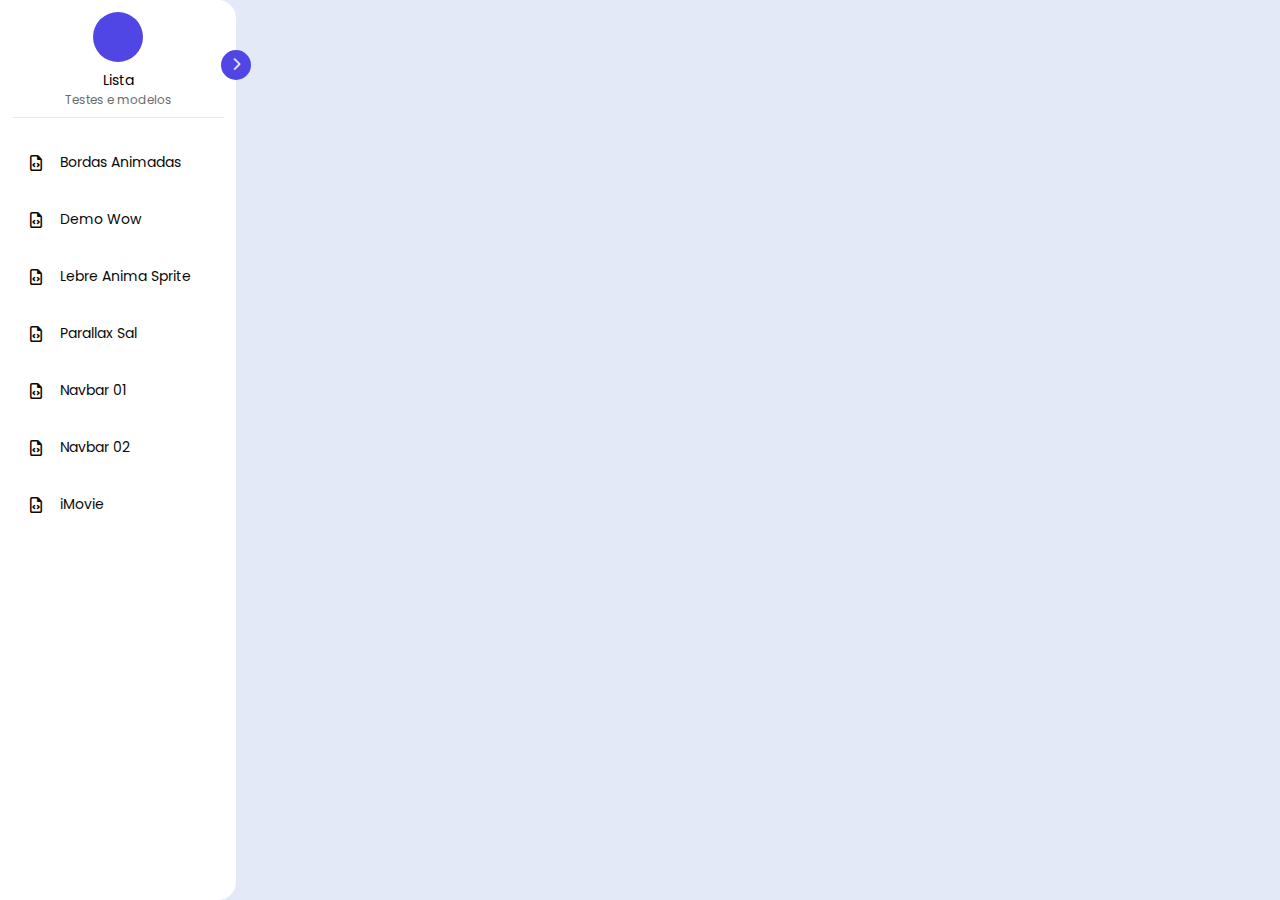
<file: index.html>
<!DOCTYPE html>
<html lang="pt-br">
<head>
    <meta charset="UTF-8">
    <meta name="viewport" content="width=device-width, initial-scale=1.0">
    <title>Sidebar</title>
    <link rel="stylesheet" href="https://cdnjs.cloudflare.com/ajax/libs/font-awesome/6.7.2/css/all.min.css" integrity="sha512-Evv84Mr4kqVGRNSgIGL/F/aIDqQb7xQ2vcrdIwxfjThSH8CSR7PBEakCr51Ck+w+/U6swU2Im1vVX0SVk9ABhg==" crossorigin="anonymous" referrerpolicy="no-referrer" />
    <link rel="stylesheet" href="assets/css/style.css">
</head>
<body>

    <nav id="sidebar" class="open-sidebar">
        <div id="sidebar_content">
            <div id="user">
                <div id="user_avatar"></div>
    
                <p id="user_infos">
                    <span class="item-description">
                        Lista
                    </span>
                    <span class="item-description">
                        Testes e modelos
                    </span>
                </p>
    
                <ul id="side_items">
                    <li class="side-item">
                        <a href="BordasAnimadas/">
                            <i class="fa-regular fa-file-code"></i>
                            <span class="item-description">Bordas Animadas</span>
                        </a>
                    </li>
                    <li class="side-item">
                        <a href="DemoWow/">
                            <i class="fa-regular fa-file-code"></i>
                            <span class="item-description">Demo Wow</span>
                        </a>
                    </li>
                    <li class="side-item">
                        <a href="LebreAnimaSprite/">
                            <i class="fa-regular fa-file-code"></i>
                            <span class="item-description">Lebre Anima Sprite</span>
                        </a>
                    </li>
                    <li class="side-item">
                        <a href="ParallaxSal/">
                            <i class="fa-regular fa-file-code"></i>
                            <span class="item-description">Parallax Sal</span>
                        </a>
                    </li>
                    <li class="side-item">
                        <a href="NavBar01/">
                            <i class="fa-regular fa-file-code"></i>
                            <span class="item-description">Navbar 01</span>
                        </a>
                    </li>
                    <li class="side-item">
                        <a href="NavBar02/">
                            <i class="fa-regular fa-file-code"></i>
                            <span class="item-description">Navbar 02</span>
                        </a>
                    </li>
                    <li class="side-item">
                        <a href="LPFilmes/">
                            <i class="fa-regular fa-file-code"></i>
                            <span class="item-description">iMovie</span>
                        </a>
                    </li>
                </ul>
    
                <button id="open_btn">
                    <i id="open_btn_icon" class="fa-solid fa-chevron-right"></i>
                </button>
            </div>
        </div>

    </nav>

    <main>
        <h1></h1>
    </main>

    <script src="assets/js/sidebar.js"></script>
</body>
</html>
</file>
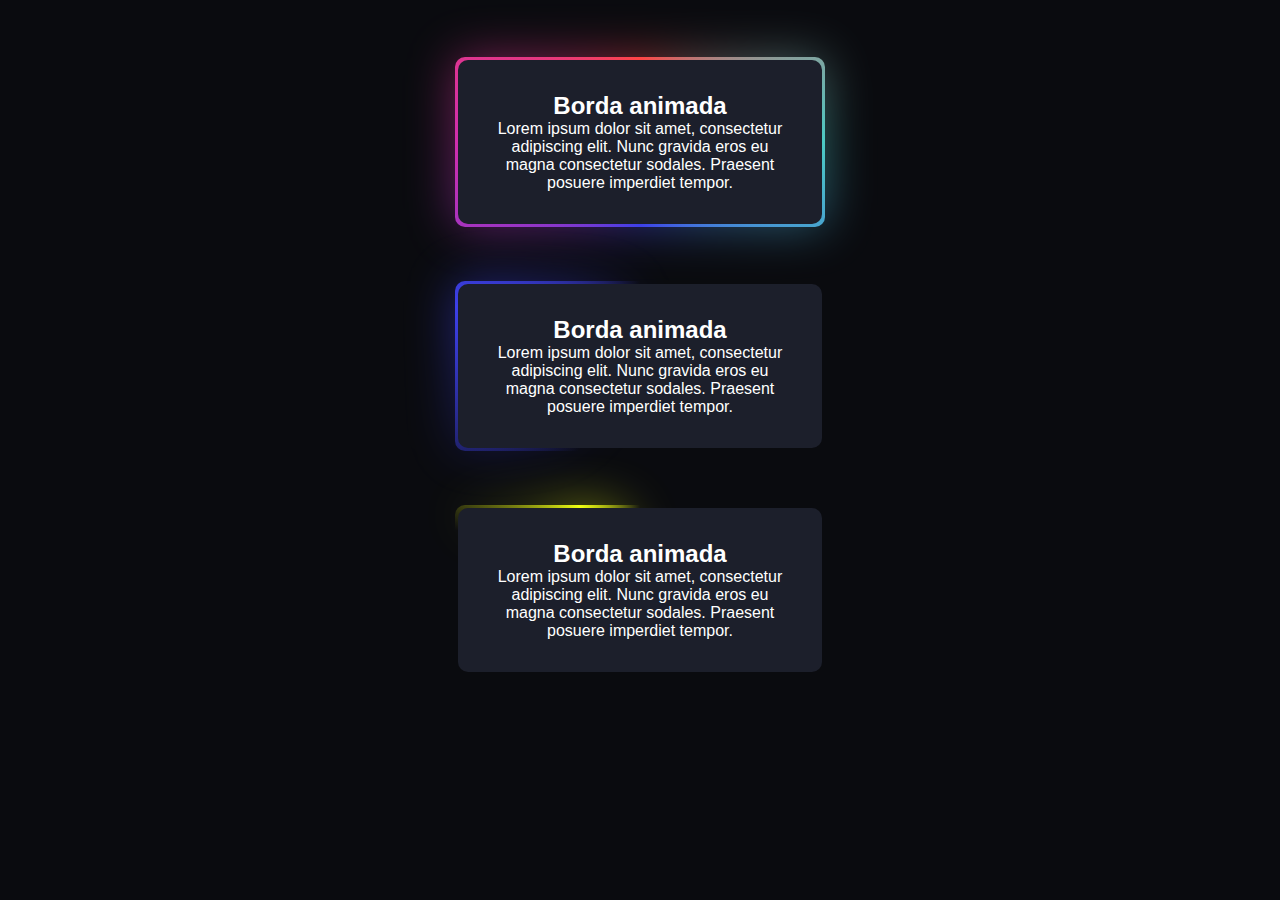
<file: BordasAnimadas/index.html>
<!DOCTYPE html>
<html lang="pt-br">
<head>
    <meta charset="UTF-8">
    <meta name="viewport" content="width=device-width, initial-scale=1.0">
    <title>Bordas Animadas</title>

    <link rel="stylesheet" href="style.css">
</head>
<body>

    <section id="bordasAnimadas">
        <div class="card borda1">
            <h2>Borda animada</h2>
            <p>Lorem ipsum dolor sit amet, consectetur adipiscing elit. Nunc gravida eros eu magna consectetur sodales. Praesent posuere imperdiet tempor.</p>
        </div>

        <div class="card borda2">
            <h2>Borda animada</h2>
            <p>Lorem ipsum dolor sit amet, consectetur adipiscing elit. Nunc gravida eros eu magna consectetur sodales. Praesent posuere imperdiet tempor.</p>
        </div>

        <div class="card borda3">
            <h2>Borda animada</h2>
            <p>Lorem ipsum dolor sit amet, consectetur adipiscing elit. Nunc gravida eros eu magna consectetur sodales. Praesent posuere imperdiet tempor.</p>
        </div>
    </section>
    
</body>
</html>
</file>
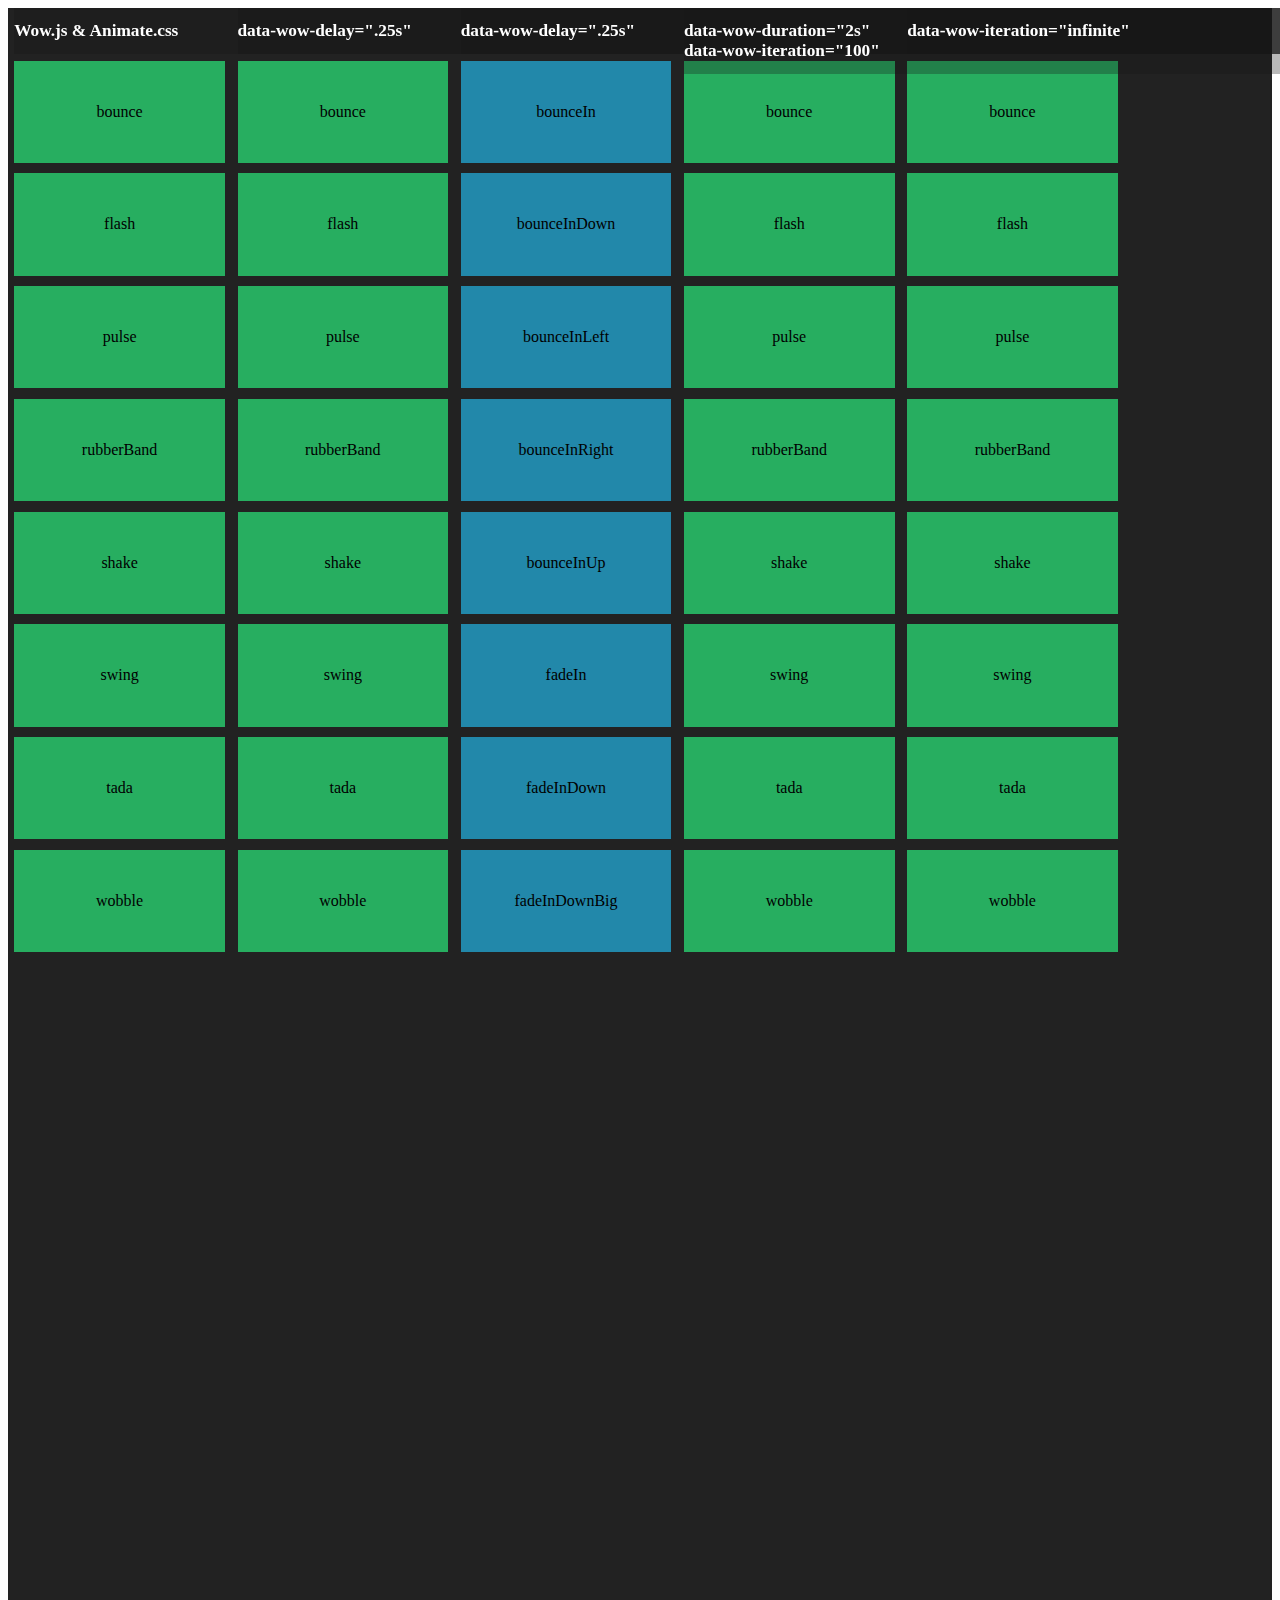
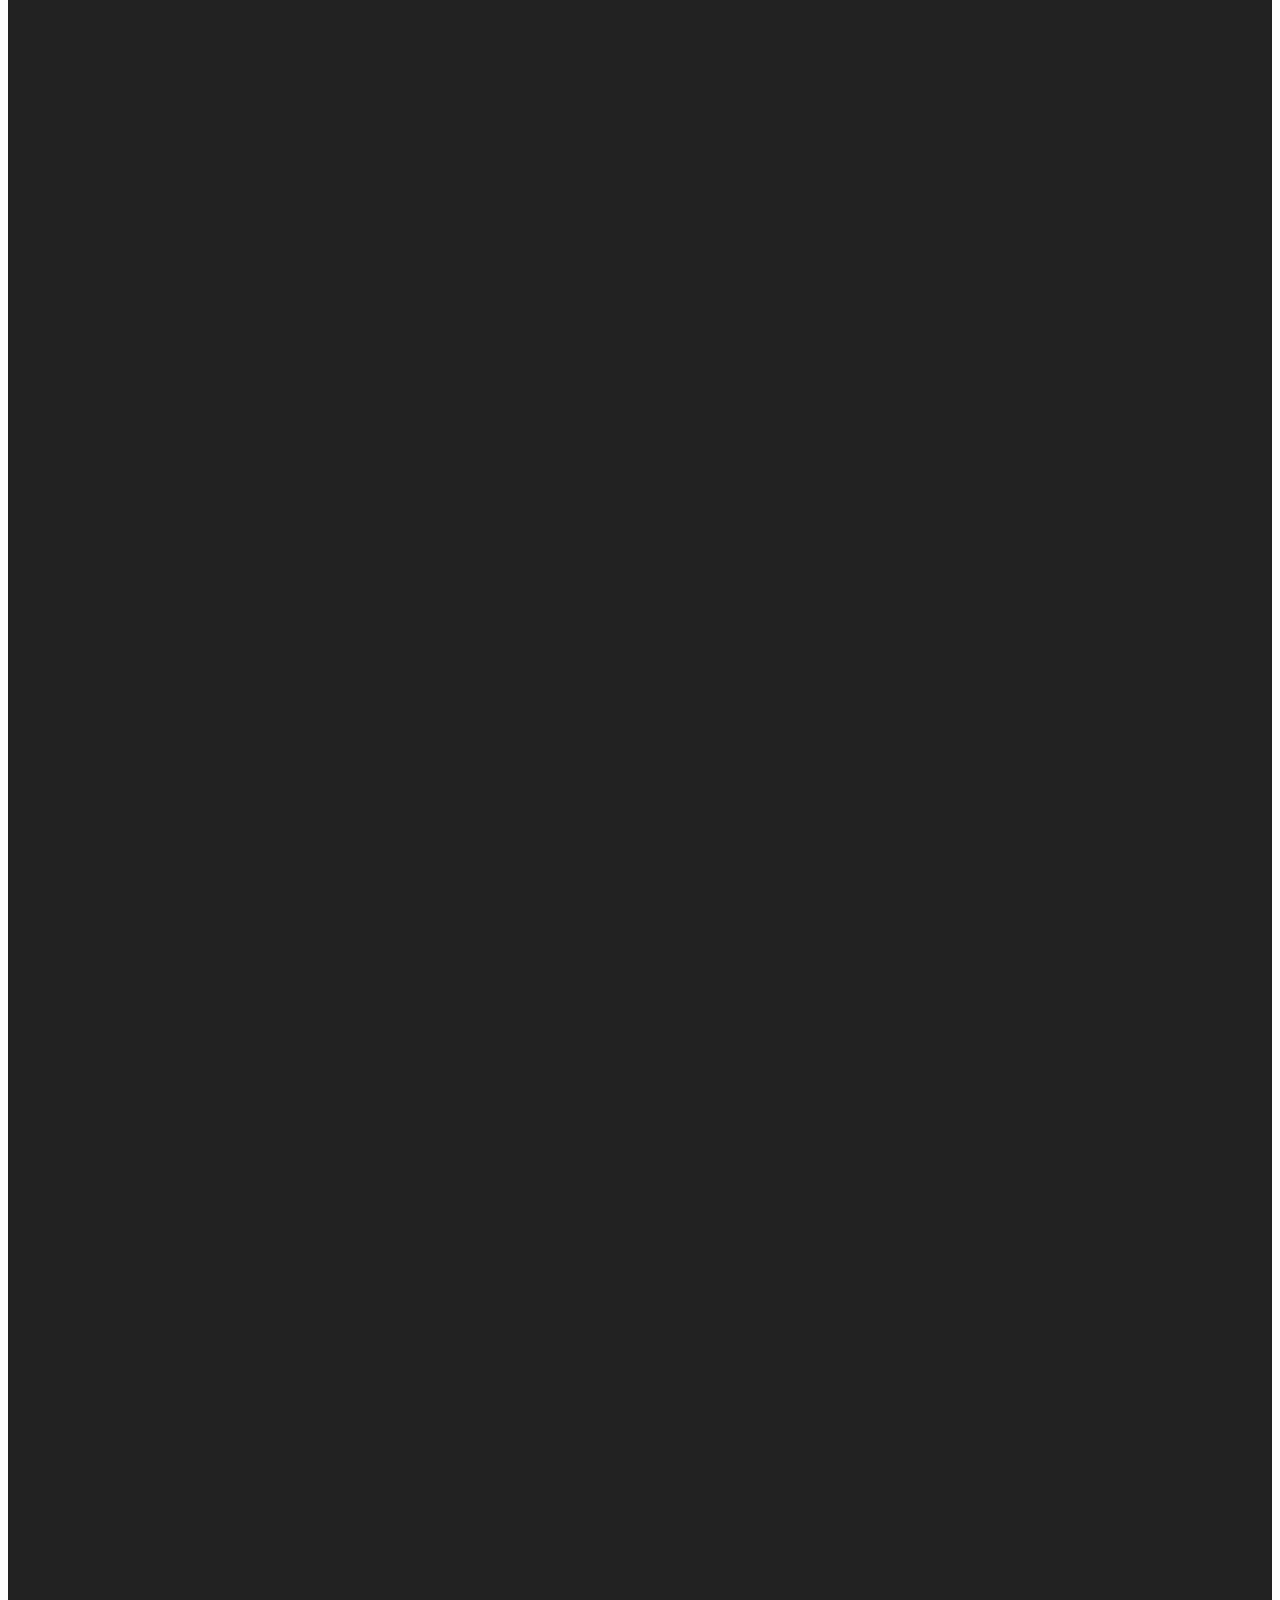
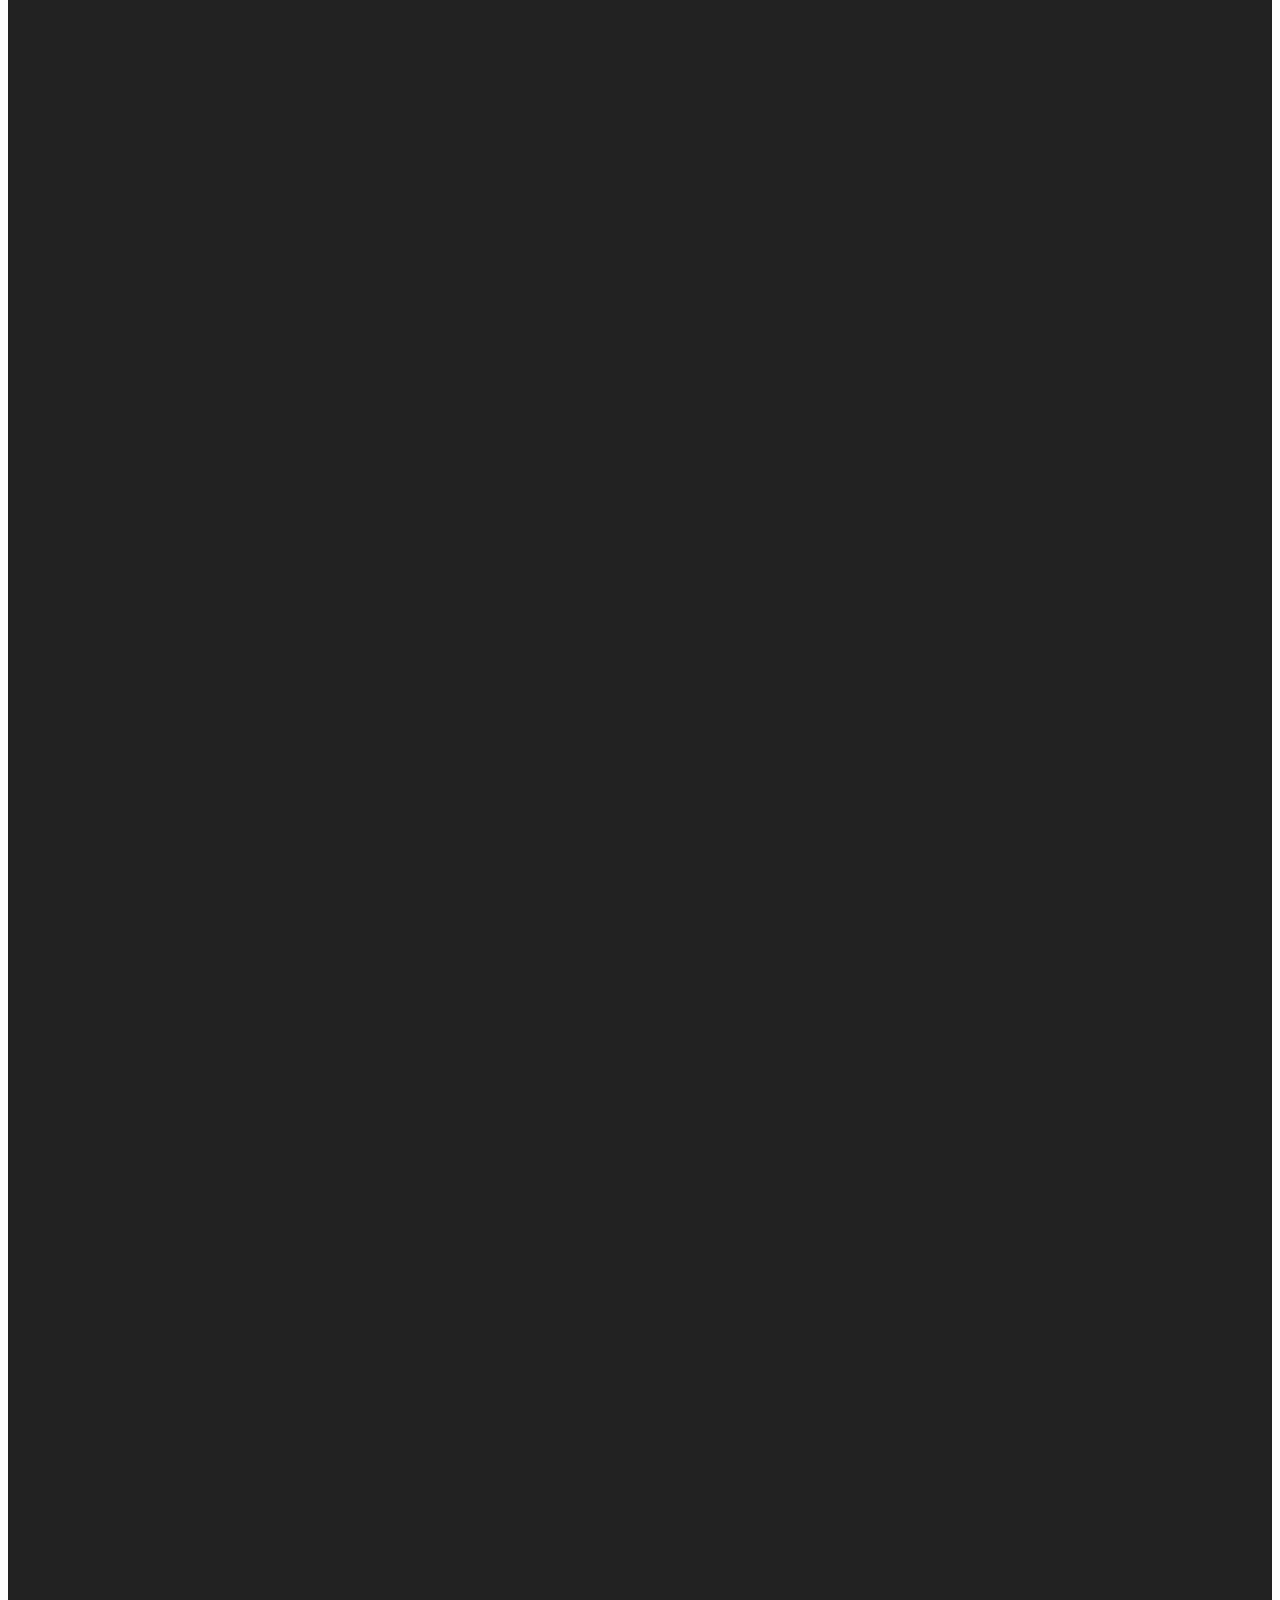
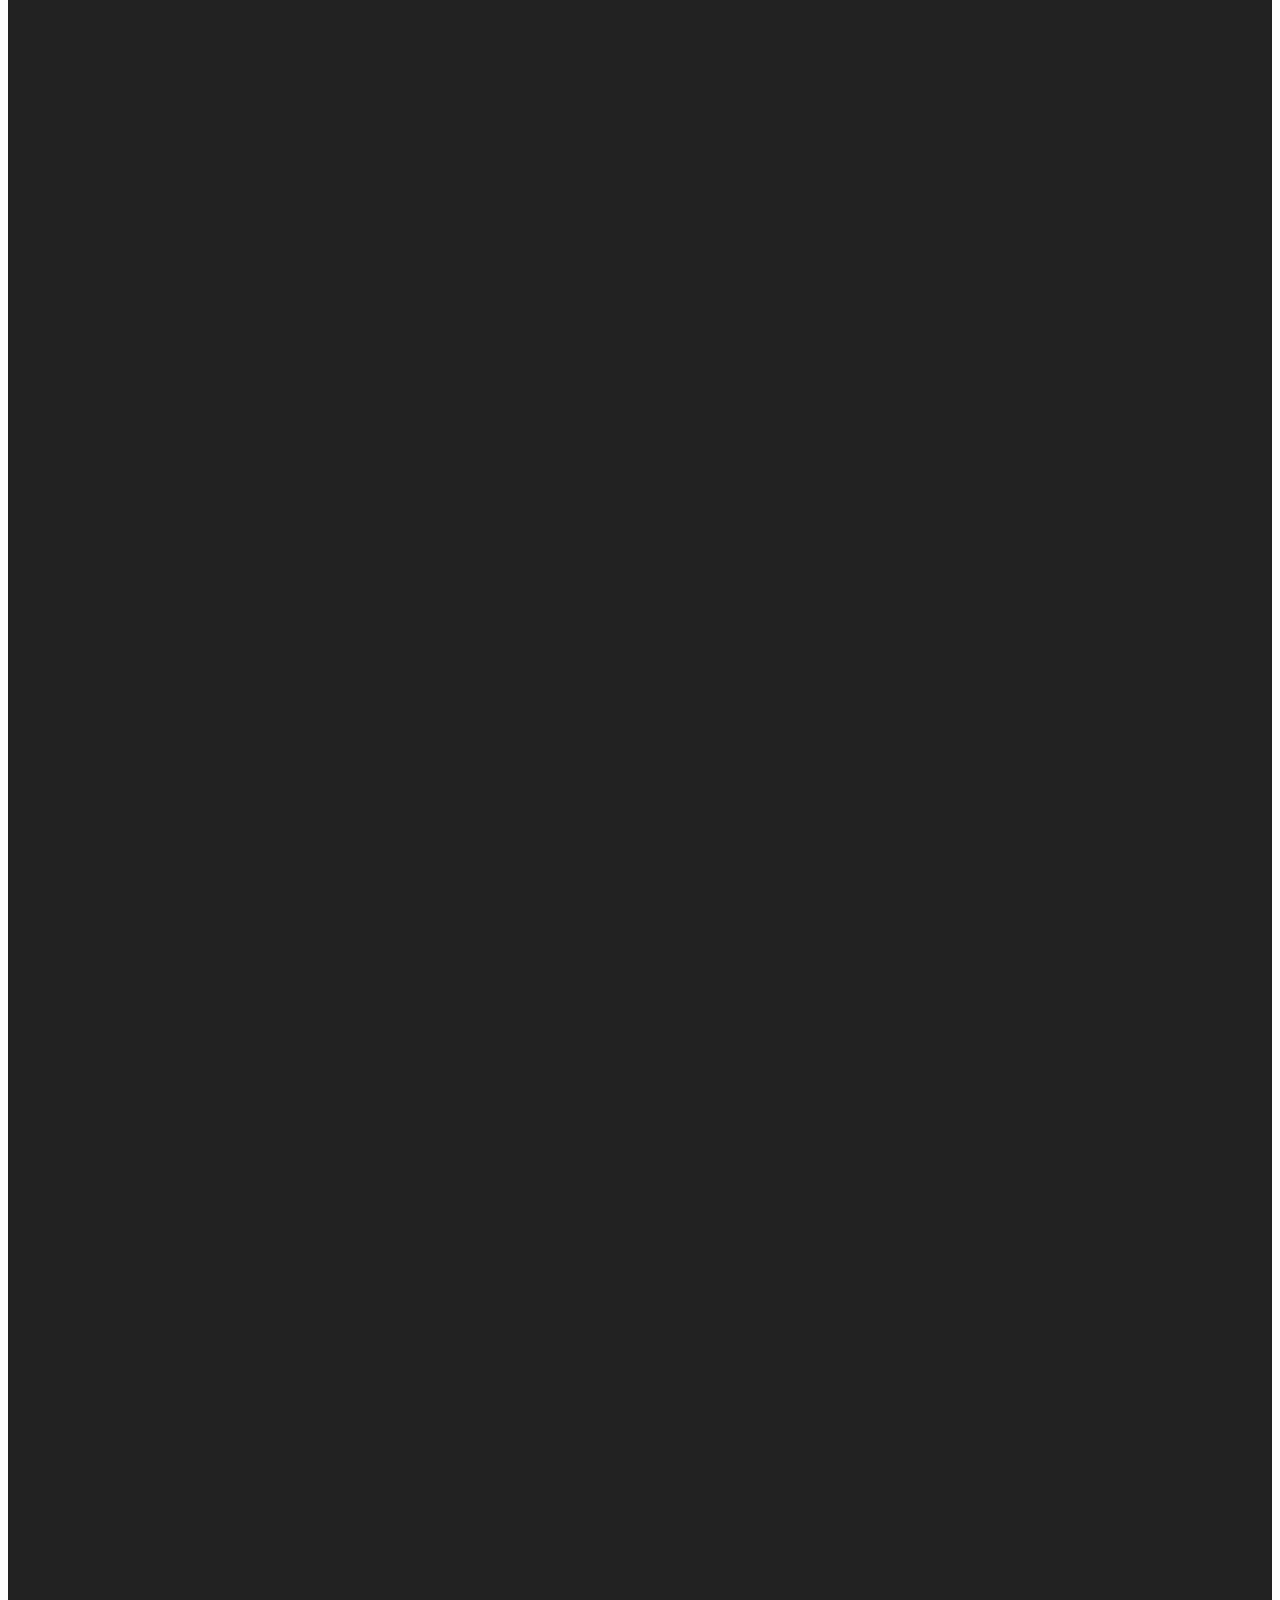
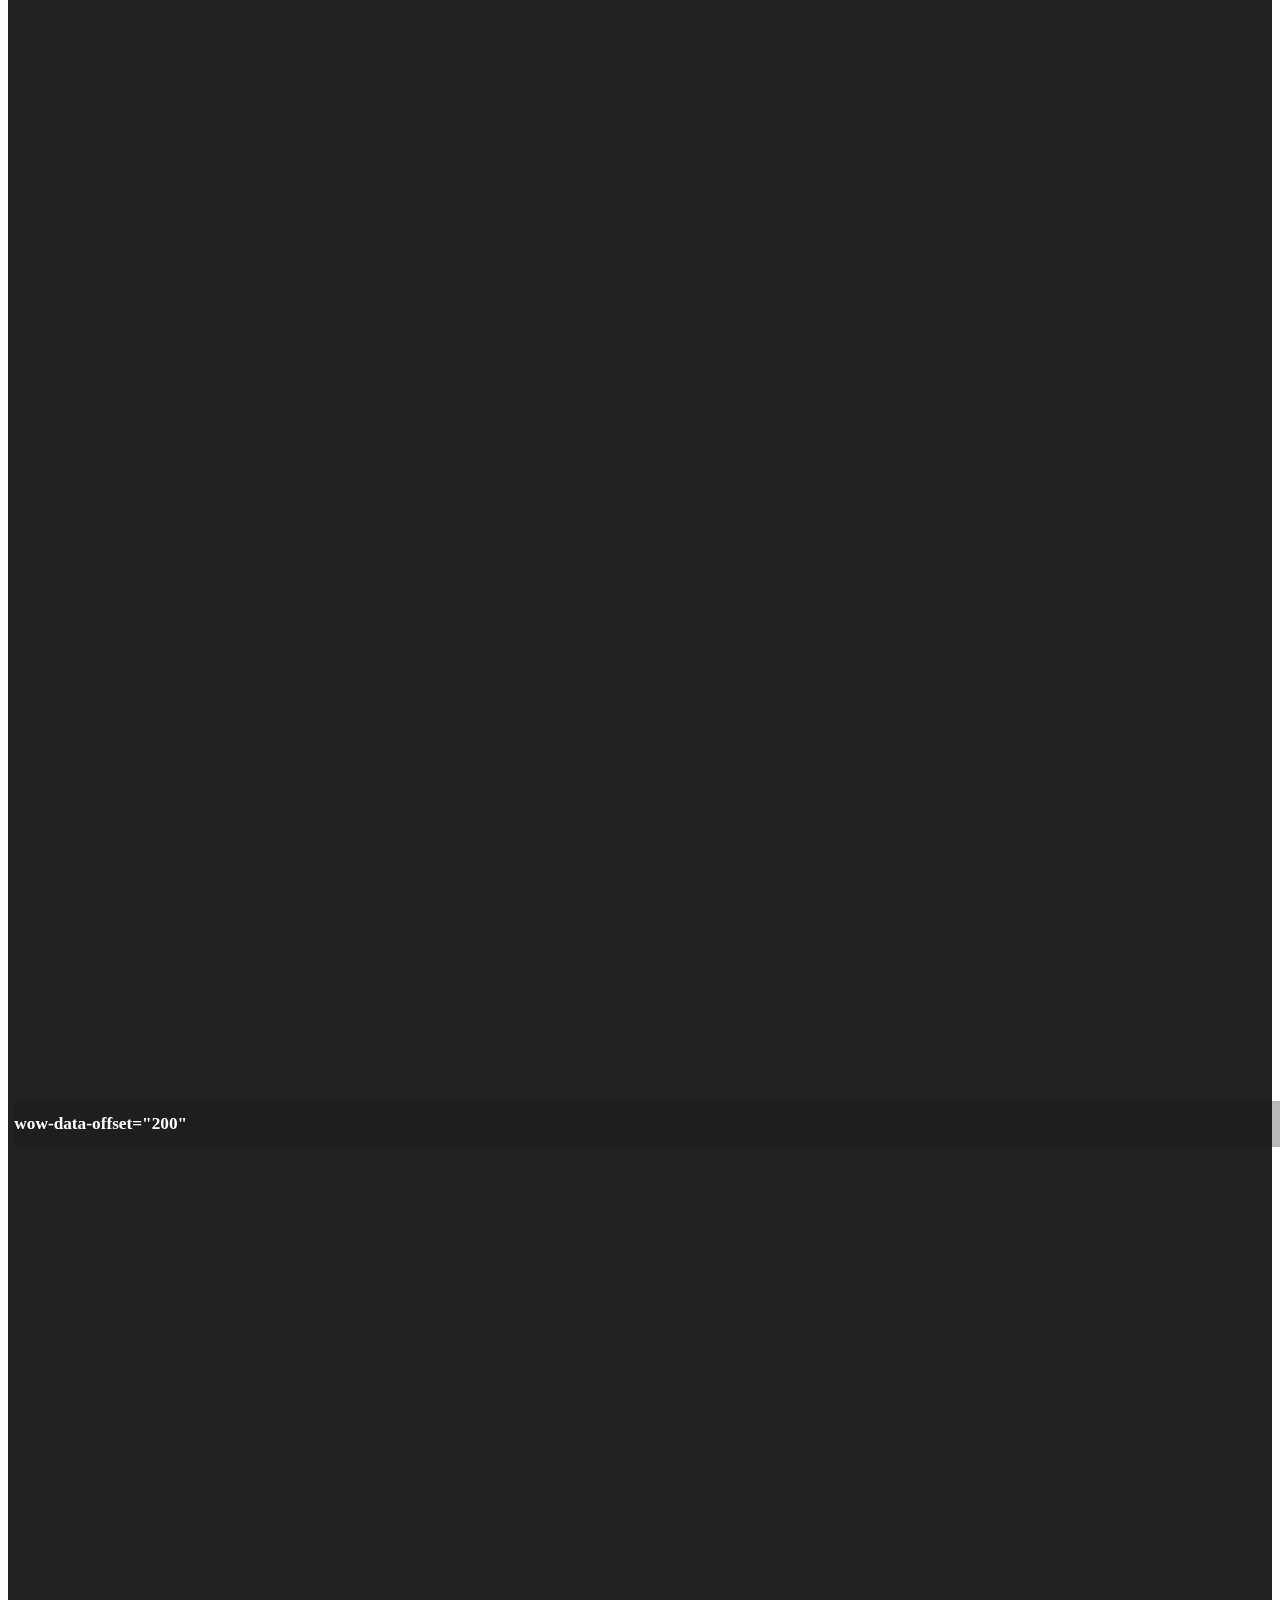
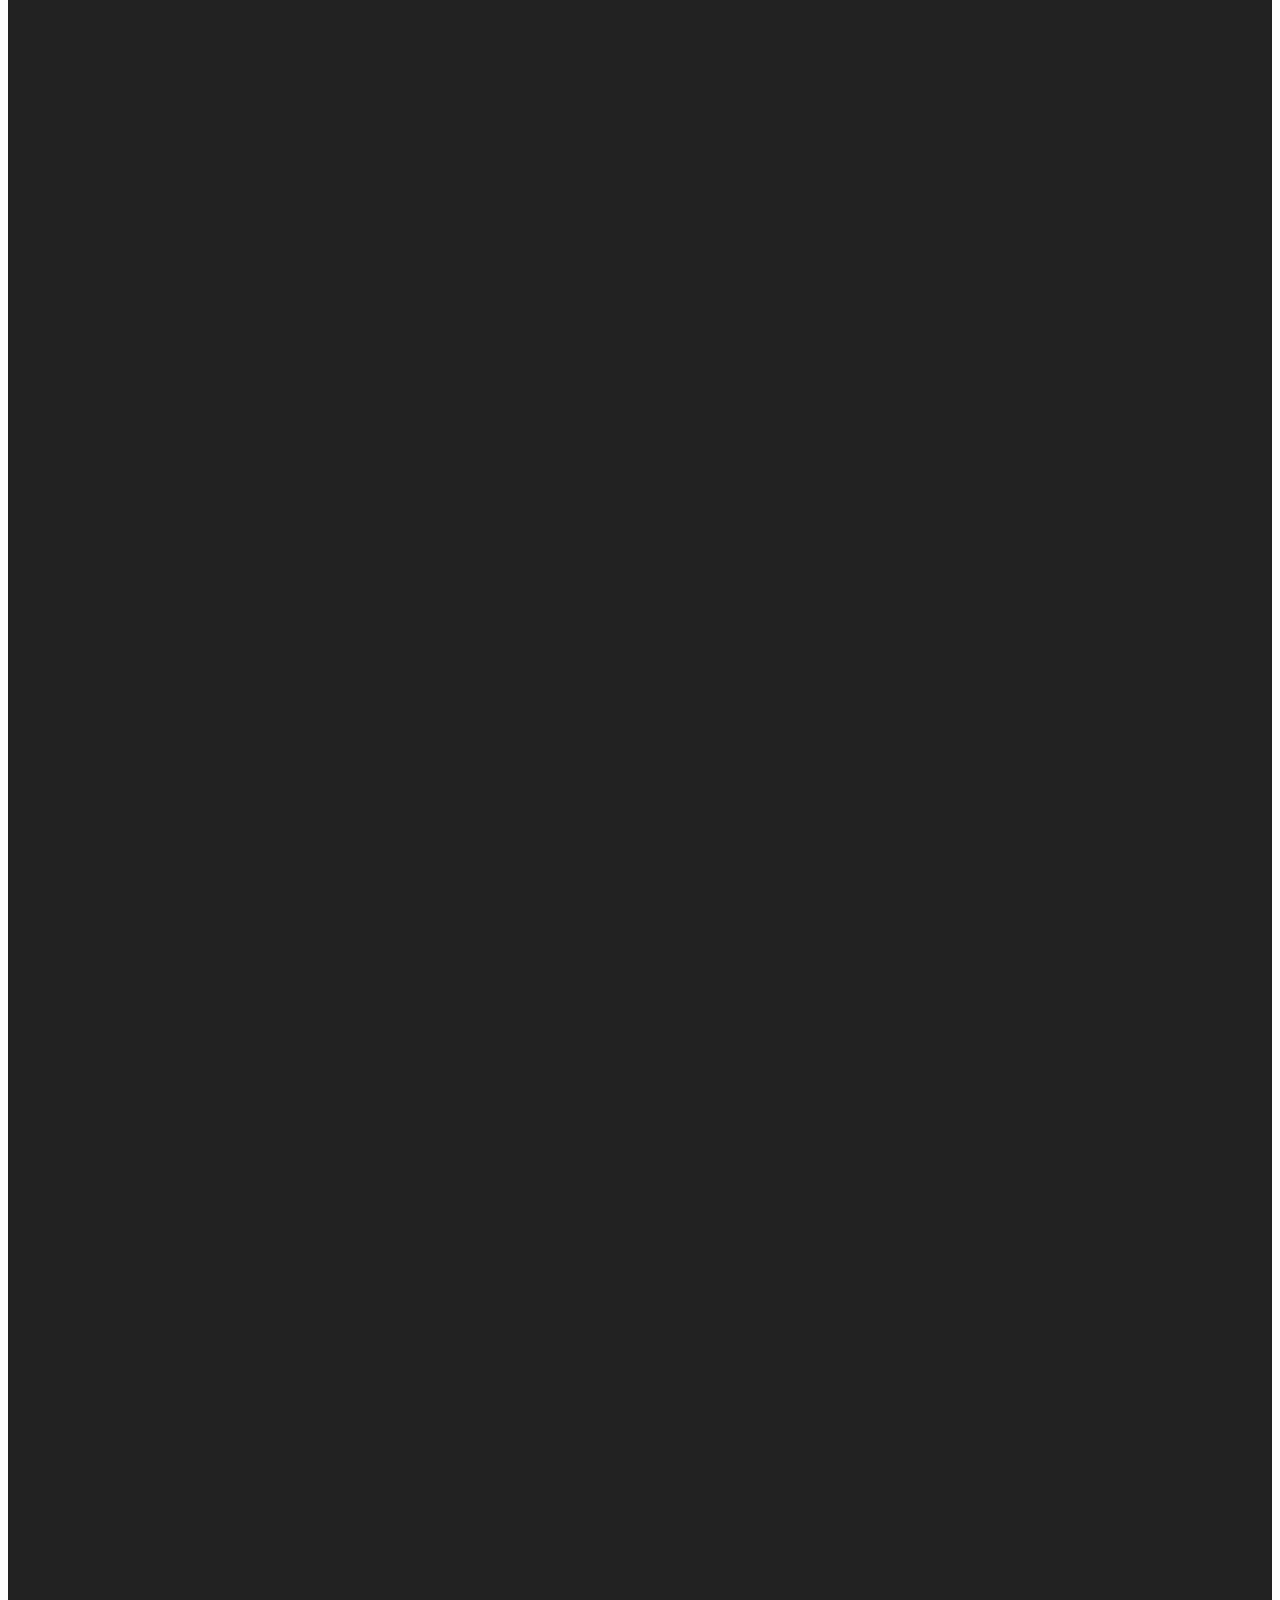
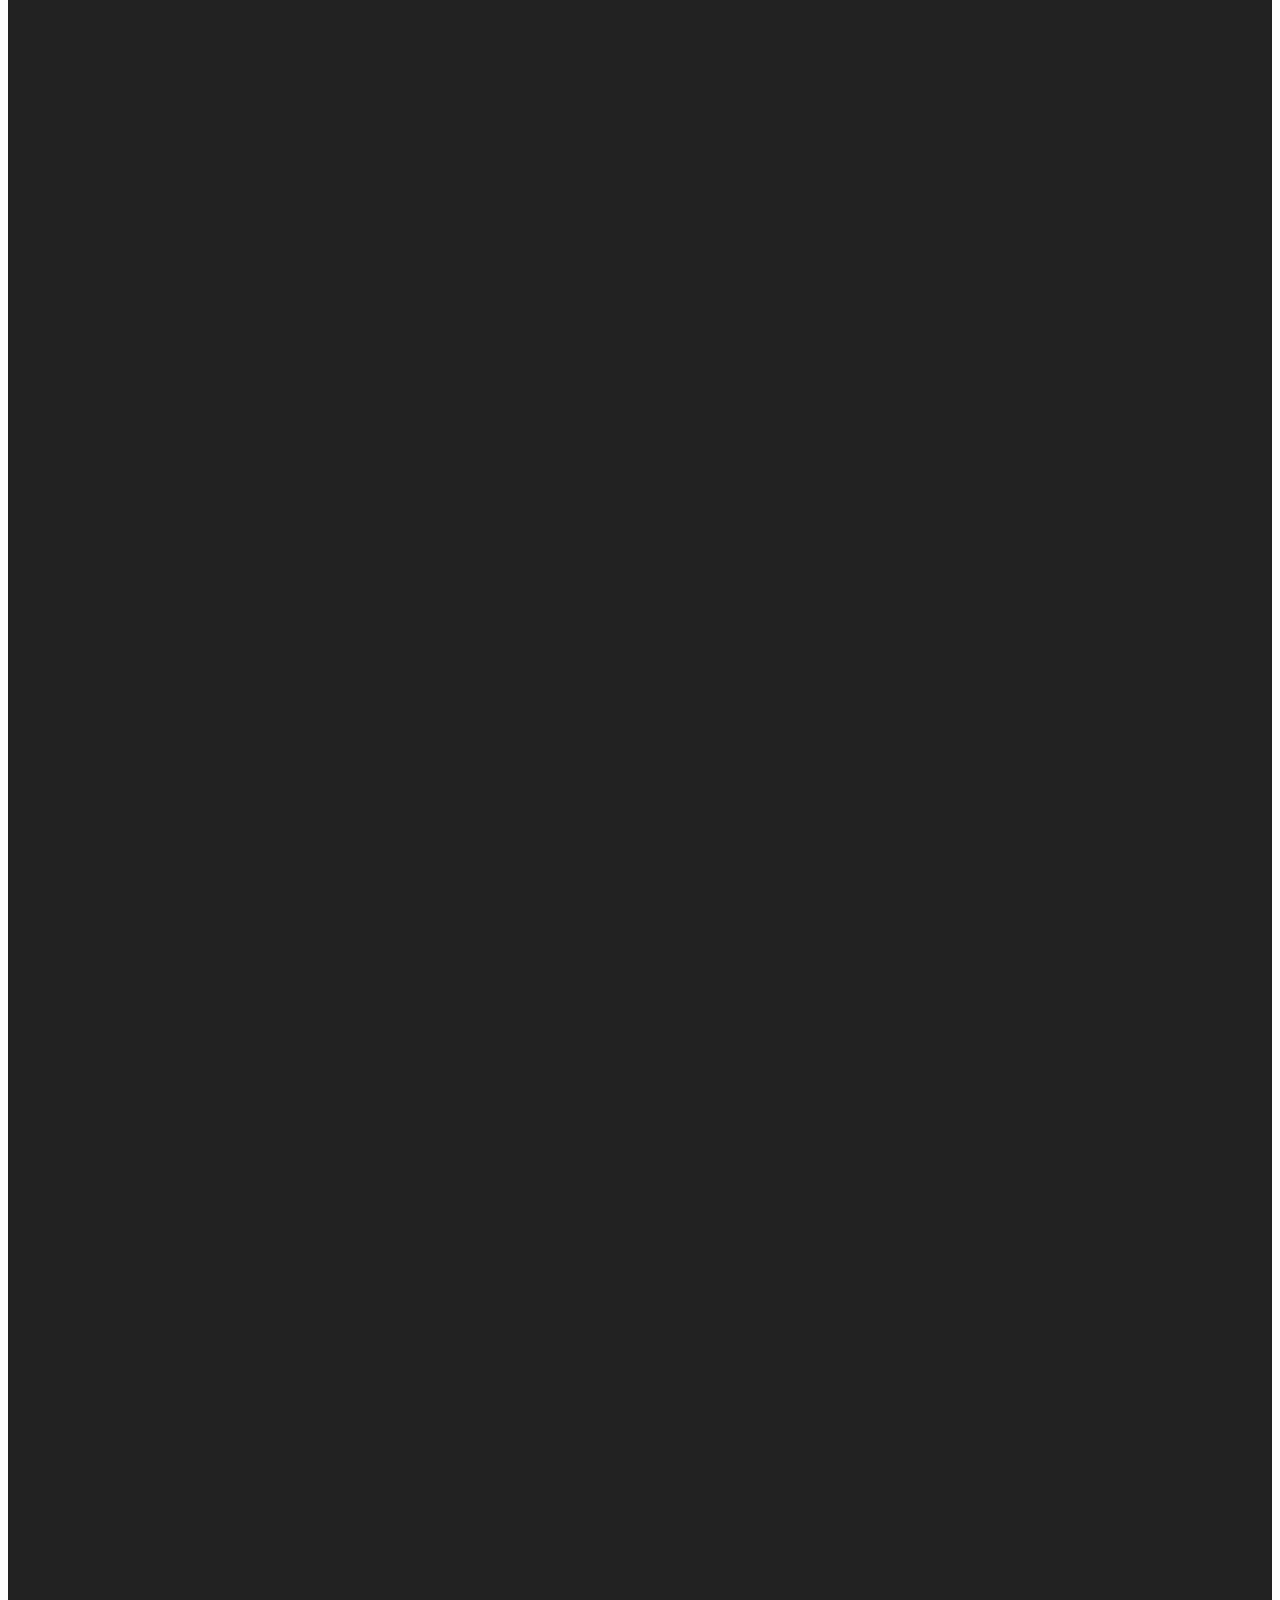
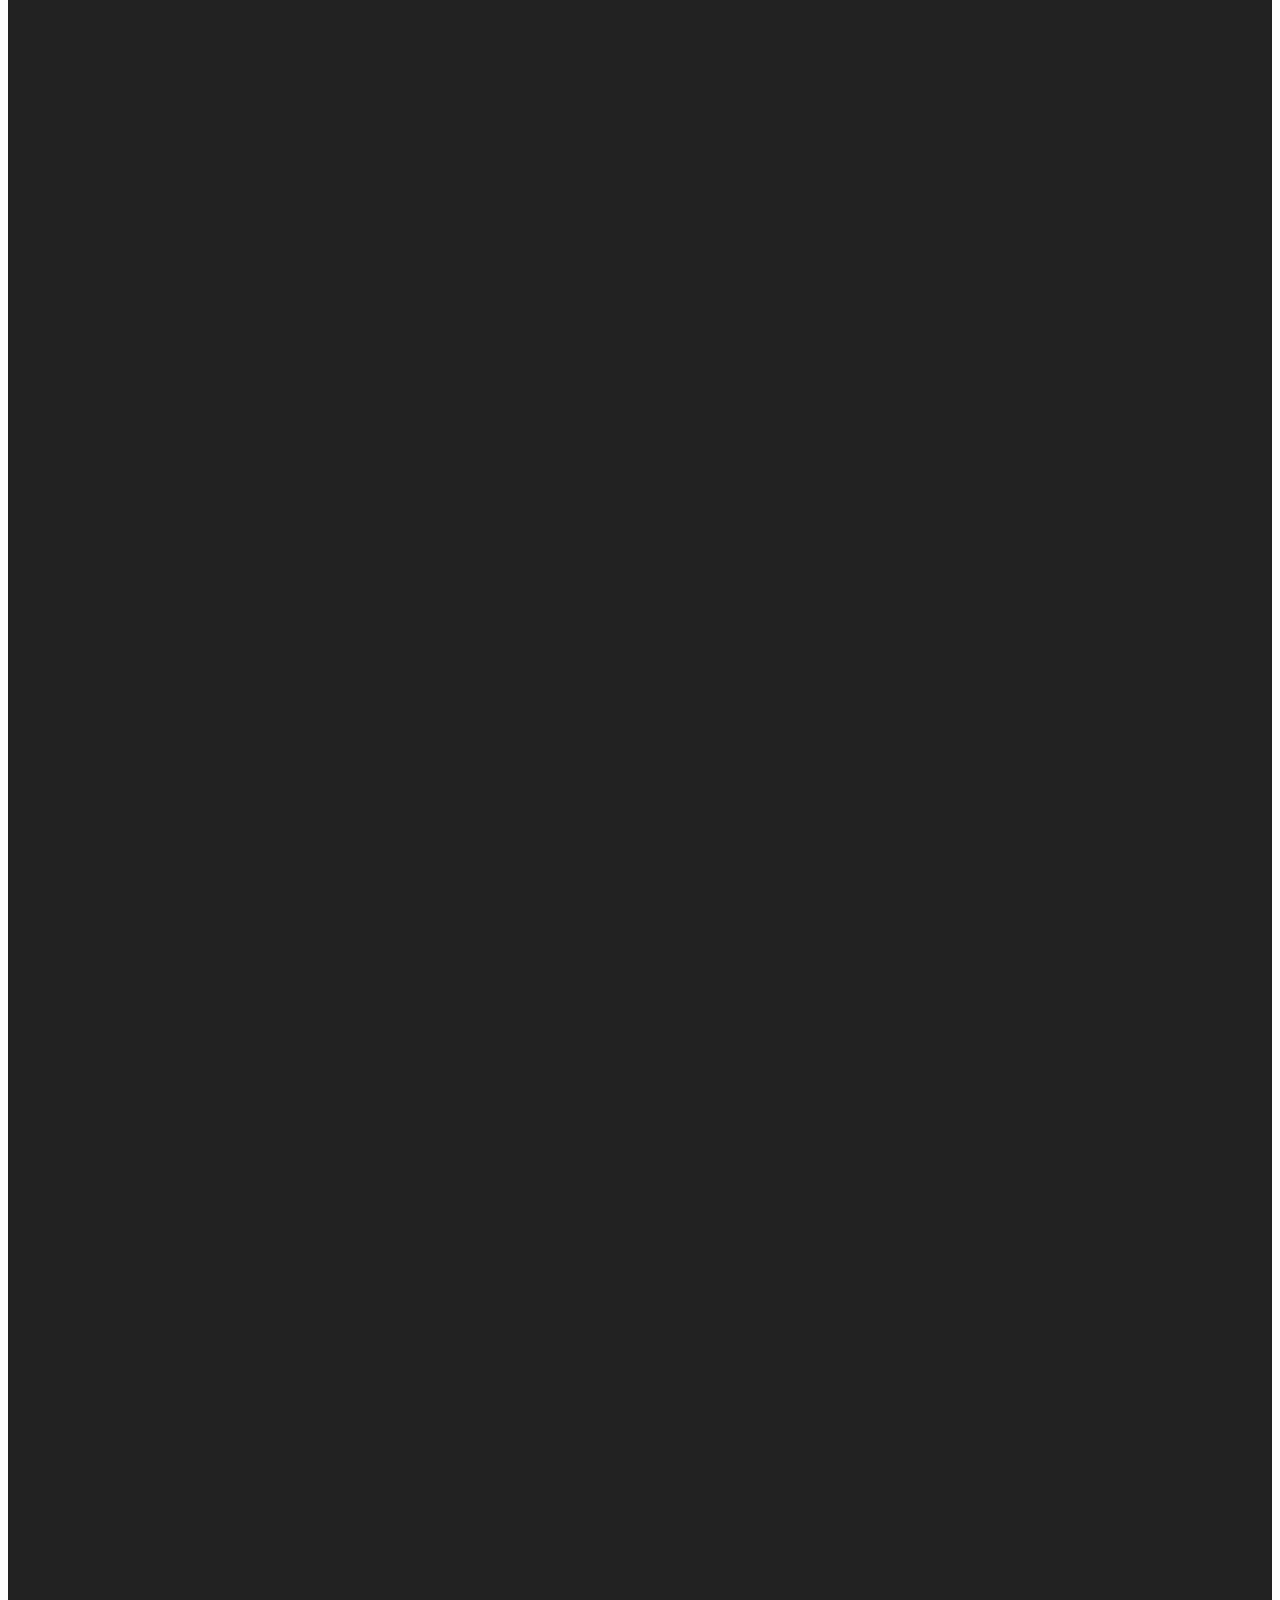
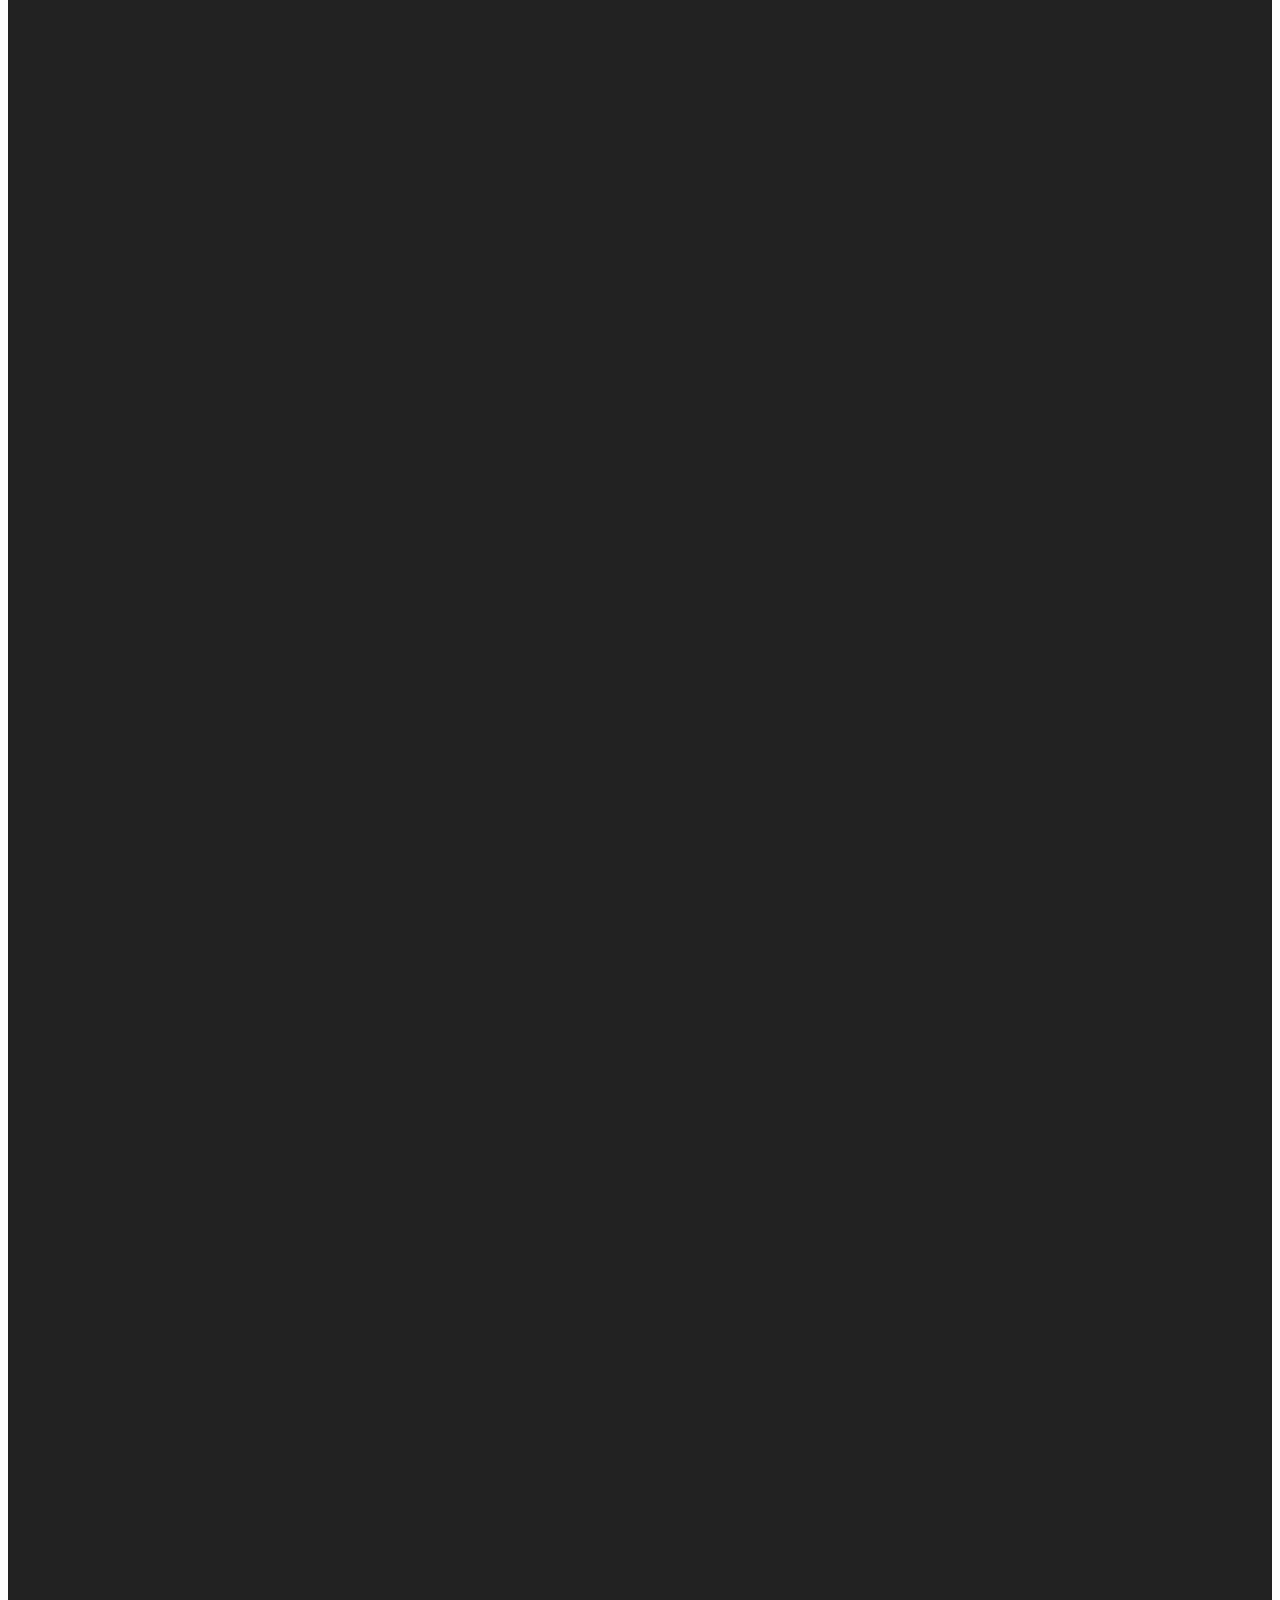
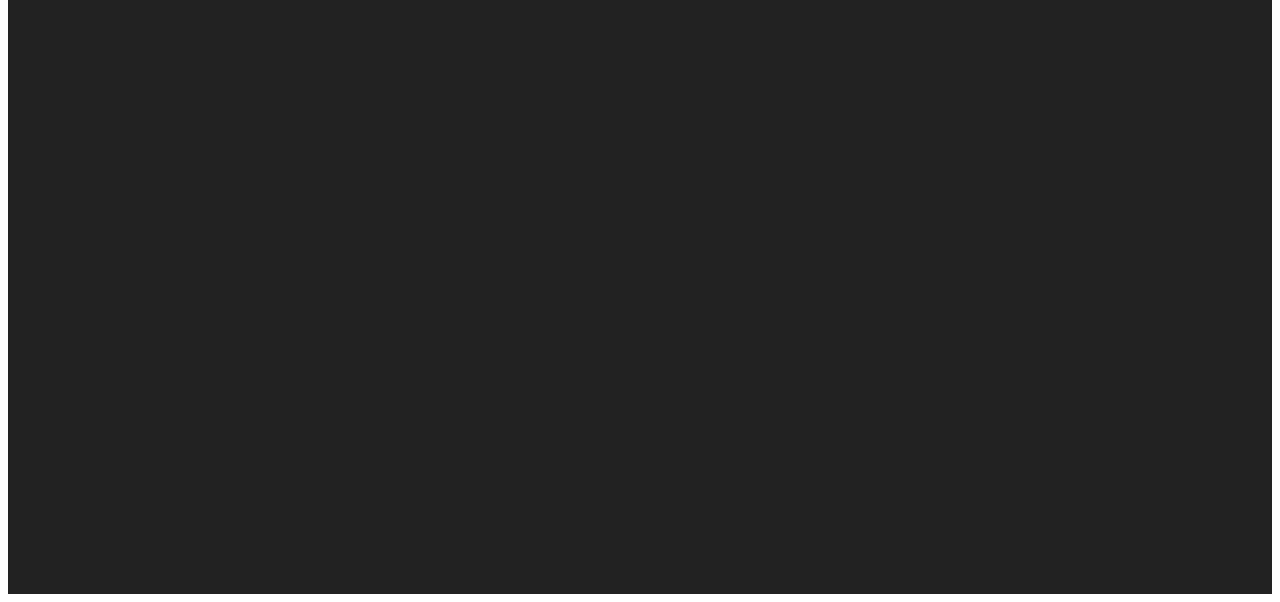
<file: DemoWow/index.html>
<!DOCTYPE html>
<html lang="pt-br">
<head>
    <meta charset="UTF-8">
    <meta name="viewport" content="width=device-width, initial-scale=1.0">
    <meta name="description" content="Demonstração das animações criadas com o Wow.js">
    <meta name="author" content="EFWeb - eduardofagnoni@gmail.com">
    <title>Demo de animações Wow</title>

    <link rel="stylesheet" href="https://cdnjs.cloudflare.com/ajax/libs/animate.css/3.5.2/animate.min.css">
    <link rel="stylesheet" href="style.css">
</head>
<body>

    <main class="wowBack clearfix">
        
        <section class="wowWrap">
            <h4>Wow.js & Animate.css</h4>
            <div  data-wow-iteration="infinite" class="wow bounce">bounce</div>
            <div  data-wow-iteration="infinite" class="wow flash">flash</div>
            <div  data-wow-iteration="infinite" class="wow pulse">pulse</div>
            <div  data-wow-iteration="infinite" class="wow rubberBand">rubberBand</div>
            <div  data-wow-iteration="infinite" class="wow shake">shake</div>
            <div  data-wow-iteration="infinite" class="wow swing">swing</div>
            <div  data-wow-iteration="infinite" class="wow tada">tada</div>
            <div  data-wow-iteration="infinite" class="wow wobble">wobble</div>
            <div  data-wow-iteration="infinite" class="wow bounceIn">bounceIn</div>
            <div  data-wow-iteration="infinite" class="wow bounceInDown">bounceInDown</div>
            <div  data-wow-iteration="infinite" class="wow bounceInLeft">bounceInLeft</div>
            <div  data-wow-iteration="infinite" class="wow bounceInRight">bounceInRight</div>
            <div  data-wow-iteration="infinite" class="wow bounceInUp">bounceInUp</div>
            <div  data-wow-iteration="infinite" class="wow bounceOut">bounceOut</div>
            <div  data-wow-iteration="infinite" class="wow bounceOutDown">bounceOutDown</div>
            <div  data-wow-iteration="infinite" class="wow bounceOutLeft">bounceOutLeft</div>
            <div  data-wow-iteration="infinite" class="wow bounceOutRight">bounceOutRight</div>
            <div  data-wow-iteration="infinite" class="wow bounceOutUp">bounceOutUp</div>
            <div  data-wow-iteration="infinite" class="wow fadeIn">fadeIn</div>
            <div  data-wow-iteration="infinite" class="wow fadeInDown">fadeInDown</div>
            <div  data-wow-iteration="infinite" class="wow fadeInDownBig">fadeInDownBig</div>
            <div  data-wow-iteration="infinite" class="wow fadeInLeft">fadeInLeft</div>
            <div  data-wow-iteration="infinite" class="wow fadeInLeftBig">fadeInLeftBig</div>
            <div  data-wow-iteration="infinite" class="wow fadeInRight">fadeInRight</div>
            <div  data-wow-iteration="infinite" class="wow fadeInRightBig">fadeInRightBig</div>
            <div  data-wow-iteration="infinite" class="wow fadeInUp">fadeInUp</div>
            <div  data-wow-iteration="infinite" class="wow fadeInUpBig">fadeInUpBig</div>
            <div  data-wow-iteration="infinite" class="wow fadeOut">fadeOut</div>
            <div  data-wow-iteration="infinite" class="wow fadeOutDown">fadeOutDown</div>
            <div  data-wow-iteration="infinite" class="wow fadeOutDownBig">fadeOutDownBig</div>
            <div  data-wow-iteration="infinite" class="wow fadeOutLeft">fadeOutLeft</div>
            <div  data-wow-iteration="infinite" class="wow fadeOutLeftBig">fadeOutLeftBig</div>
            <div  data-wow-iteration="infinite" class="wow fadeOutRight">fadeOutRight</div>
            <div  data-wow-iteration="infinite" class="wow fadeOutRightBig">fadeOutRightBig</div>
            <div  data-wow-iteration="infinite" class="wow fadeOutUp">fadeOutUp</div>
            <div  data-wow-iteration="infinite" class="wow fadeOutUpBig">fadeOutUpBig</div>
            <div  data-wow-iteration="infinite" class="wow flip">flip</div>
            <div  data-wow-iteration="infinite" class="wow flipInX">flipInX</div>
            <div  data-wow-iteration="infinite" class="wow flipInY">flipInY</div>
            <div  data-wow-iteration="infinite" class="wow flipOutX">flipOutX</div>
            <div  data-wow-iteration="infinite" class="wow flipOutY">flipOutY</div>
            <div  data-wow-iteration="infinite" class="wow lightSpeedIn">lightSpeedIn</div>
            <div  data-wow-iteration="infinite" class="wow lightSpeedOut">lightSpeedOut</div>
            <div  data-wow-iteration="infinite" class="wow rotateIn">rotateIn</div>
            <div  data-wow-iteration="infinite" class="wow rotateInDownLeft">rotateInDownLeft</div>
            <div  data-wow-iteration="infinite" class="wow rotateInDownRight">rotateInDownRight</div>
            <div  data-wow-iteration="infinite" class="wow rotateInUpLeft">rotateInUpLeft</div>
            <div  data-wow-iteration="infinite" class="wow rotateInUpRight">rotateInUpRight</div>
            <div  data-wow-iteration="infinite" class="wow rotateOut">rotateOut</div>
            <div  data-wow-iteration="infinite" class="wow rotateOutDownLeft">rotateOutDownLeft</div>
            <div  data-wow-iteration="infinite" class="wow rotateOutDownRight">rotateOutDownRight</div>
            <div  data-wow-iteration="infinite" class="wow rotateOutUpLeft">rotateOutUpLeft</div>
            <div  data-wow-iteration="infinite" class="wow rotateOutUpRight">rotateOutUpRight</div>
            <div  data-wow-iteration="infinite" class="wow hinge">hinge</div>
            <div  data-wow-iteration="infinite" class="wow rollIn">rollIn</div>
            <div  data-wow-iteration="infinite" class="wow rollOut">rollOut</div>
            <div  data-wow-iteration="infinite" class="wow zoomIn">zoomIn</div>
            <div  data-wow-iteration="infinite" class="wow zoomInDown">zoomInDown</div>
            <div  data-wow-iteration="infinite" class="wow zoomInLeft">zoomInLeft</div>
            <div  data-wow-iteration="infinite" class="wow zoomInRight">zoomInRight</div>
            <div  data-wow-iteration="infinite" class="wow zoomInUp">zoomInUp</div>
            <div  data-wow-iteration="infinite" class="wow zoomOut">zoomOut</div>
            <div  data-wow-iteration="infinite" class="wow zoomOutDown">zoomOutDown</div>
            <div  data-wow-iteration="infinite" class="wow zoomOutLeft">zoomOutLeft</div>
            <div  data-wow-iteration="infinite" class="wow zoomOutRight">zoomOutRight</div>
            <div  data-wow-iteration="infinite" class="wow zoomOutUp">zoomOutUp</div>
        </section>
        
        
        
        
        <section class="wowWrap">
            <h4>data-wow-delay=".25s"</h4>
            
            <div data-wow-delay=".25s"  data-wow-iteration="infinite" class="wow bounce">bounce</div>
            <div data-wow-delay=".25s"  data-wow-iteration="infinite" class="wow flash">flash</div>
            <div data-wow-delay=".25s"  data-wow-iteration="infinite" class="wow pulse">pulse</div>
            <div data-wow-delay=".25s"  data-wow-iteration="infinite" class="wow rubberBand">rubberBand</div>
            <div data-wow-delay=".25s"  data-wow-iteration="infinite" class="wow shake">shake</div>
            <div data-wow-delay=".25s"  data-wow-iteration="infinite" class="wow swing">swing</div> 
            <div data-wow-delay=".25s"  data-wow-iteration="infinite" class="wow tada">tada</div>
            <div data-wow-delay=".25s"  data-wow-iteration="infinite" class="wow wobble">wobble</div>
            
            <div data-wow-delay=".25s"  data-wow-iteration="infinite" class="wow flip">flip</div>
            <div data-wow-delay=".25s"  data-wow-iteration="infinite" class="wow flipOutX">flipOutX</div>
            <div data-wow-delay=".25s"  data-wow-iteration="infinite" class="wow flipOutY">flipOutY</div>
            <div data-wow-delay=".25s"  data-wow-iteration="infinite" class="wow rotateOut">rotateOut</div>
            <div data-wow-delay=".25s"  data-wow-iteration="infinite" class="wow rotateOutDownLeft">rotateOutDownLeft</div>
            <div data-wow-delay=".25s"  data-wow-iteration="infinite" class="wow rotateOutDownRight">rotateOutDownRight</div>
            <div data-wow-delay=".25s"  data-wow-iteration="infinite" class="wow rotateOutUpLeft">rotateOutUpLeft</div>
            <div data-wow-delay=".25s"  data-wow-iteration="infinite" class="wow rotateOutUpRight">rotateOutUpRight</div>
            <div data-wow-delay=".25s"  data-wow-iteration="infinite" class="wow bounceOut">bounceOut</div>
            <div data-wow-delay=".25s"  data-wow-iteration="infinite" class="wow bounceOutDown">bounceOutDown</div>
            <div data-wow-delay=".25s"  data-wow-iteration="infinite" class="wow bounceOutLeft">bounceOutLeft</div>
            <div data-wow-delay=".25s"  data-wow-iteration="infinite" class="wow bounceOutRight">bounceOutRight</div>
            <div data-wow-delay=".25s"  data-wow-iteration="infinite" class="wow bounceOutUp">bounceOutUp</div>
            <div data-wow-delay=".25s"  data-wow-iteration="infinite" class="wow fadeOut">fadeOut</div>
            <div data-wow-delay=".25s"  data-wow-iteration="infinite" class="wow fadeOutDown">fadeOutDown</div>
            <div data-wow-delay=".25s"  data-wow-iteration="infinite" class="wow fadeOutDownBig">fadeOutDownBig</div>
            <div data-wow-delay=".25s"  data-wow-iteration="infinite" class="wow fadeOutLeft">fadeOutLeft</div>
            <div data-wow-delay=".25s"  data-wow-iteration="infinite" class="wow fadeOutLeftBig">fadeOutLeftBig</div>
            <div data-wow-delay=".25s"  data-wow-iteration="infinite" class="wow fadeOutRight">fadeOutRight</div>
            <div data-wow-delay=".25s"  data-wow-iteration="infinite" class="wow fadeOutRightBig">fadeOutRightBig</div>
            <div data-wow-delay=".25s"  data-wow-iteration="infinite" class="wow fadeOutUp">fadeOutUp</div>
            <div data-wow-delay=".25s"  data-wow-iteration="infinite" class="wow fadeOutUpBig">fadeOutUpBig</div>
            <div data-wow-delay=".25s"  data-wow-iteration="infinite" class="wow hinge">hinge</div>
            <div data-wow-delay=".25s"  data-wow-iteration="infinite" class="wow rollOut">rollOut</div>
            <div data-wow-delay=".25s"  data-wow-iteration="infinite" class="wow zoomOut ">zoomOut</div>
            <div data-wow-delay=".25s"  data-wow-iteration="infinite" class="wow zoomOutDown">zoomOutDown</div>
            <div data-wow-delay=".25s"  data-wow-iteration="infinite" class="wow zoomOutLeft">zoomOutLeft</div>
            <div data-wow-delay=".25s"  data-wow-iteration="infinite" class="wow zoomOutRight">zoomOutRight</div>
            <div data-wow-delay=".25s"  data-wow-iteration="infinite" class="wow zoomOutUp">zoomOutUp</div>
        </section>
        
        
        
        
        
        <section class="wowWrap">
            <h4>data-wow-delay=".25s"</h4>
        
      
            <div data-wow-delay=".25s"  data-wow-iteration="infinite" class="wow bounceIn wHighlight">bounceIn</div>
            <div data-wow-delay=".25s"  data-wow-iteration="infinite" class="wow bounceInDown wHighlight">bounceInDown</div>
            <div data-wow-delay=".25s"  data-wow-iteration="infinite" class="wow bounceInLeft wHighlight">bounceInLeft</div>
            <div data-wow-delay=".25s"  data-wow-iteration="infinite" class="wow bounceInRight wHighlight">bounceInRight</div>
            <div data-wow-delay=".25s"  data-wow-iteration="infinite" class="wow bounceInUp wHighlight">bounceInUp</div>
            <div data-wow-delay=".25s"  data-wow-iteration="infinite" class="wow fadeIn wHighlight">fadeIn</div>
            <div data-wow-delay=".25s"  data-wow-iteration="infinite" class="wow fadeInDown wHighlight">fadeInDown</div>
            <div data-wow-delay=".25s"  data-wow-iteration="infinite" class="wow fadeInDownBig wHighlight">fadeInDownBig</div>
            <div data-wow-delay=".25s"  data-wow-iteration="infinite" class="wow fadeInLeft wHighlight">fadeInLeft</div>
            <div data-wow-delay=".25s"  data-wow-iteration="infinite" class="wow fadeInLeftBig wHighlight">fadeInLeftBig</div>
            <div data-wow-delay=".25s"  data-wow-iteration="infinite" class="wow fadeInRight wHighlight">fadeInRight</div>
            <div data-wow-delay=".25s"  data-wow-iteration="infinite" class="wow fadeInRightBig wHighlight">fadeInRightBig</div>
            <div data-wow-delay=".25s"  data-wow-iteration="infinite" class="wow fadeInUp wHighlight">fadeInUp</div>
            <div data-wow-delay=".25s"  data-wow-iteration="infinite" class="wow fadeInUpBig wHighlight">fadeInUpBig</div>
            <div data-wow-delay=".25s"  data-wow-iteration="infinite" class="wow flipInX wHighlight">flipInX</div>
            <div data-wow-delay=".25s"  data-wow-iteration="infinite" class="wow flipInY wHighlight">flipInY</div>
            <div data-wow-delay=".25s"  data-wow-iteration="infinite" class="wow lightSpeedIn wHighlight">lightSpeedIn</div>
            <div data-wow-delay=".25s"  data-wow-iteration="infinite" class="wow rotateIn wHighlight">rotateIn</div>
            <div data-wow-delay=".25s"  data-wow-iteration="infinite" class="wow rotateInDownLeft wHighlight">rotateInDownLeft</div>
            <div data-wow-delay=".25s"  data-wow-iteration="infinite" class="wow rotateInDownRight wHighlight">rotateInDownRight</div>
            <div data-wow-delay=".25s"  data-wow-iteration="infinite" class="wow rotateInUpLeft wHighlight">rotateInUpLeft</div>
            <div data-wow-delay=".25s"  data-wow-iteration="infinite" class="wow rotateInUpRight wHighlight">rotateInUpRight</div>
            <div data-wow-delay=".25s"  data-wow-iteration="infinite" class="wow rollIn wHighlight">rollIn</div>
            <div data-wow-delay=".25s"  data-wow-iteration="infinite" class="wow zoomIn wHighlight">zoomIn</div>
            <div data-wow-delay=".25s"  data-wow-iteration="infinite" class="wow zoomInDown wHighlight">zoomInDown</div>
            <div data-wow-delay=".25s"  data-wow-iteration="infinite" class="wow zoomInLeft wHighlight">zoomInLeft</div>
            <div data-wow-delay=".25s"  data-wow-iteration="infinite" class="wow zoomInRight wHighlight">zoomInRight</div> 
            <div data-wow-delay=".25s"  data-wow-iteration="infinite" class="wow zoomInUp wHighlight">zoomInUp</div>
        </section>
        
        
        
        
        <section class="wowWrap">
            <h4>data-wow-duration="2s"<br> data-wow-iteration="100"</h4>
            <div data-wow-duration="2s" data-wow-iteration="100" class="wow bounce">bounce</div>
            <div data-wow-duration="2s" data-wow-iteration="100" class="wow flash">flash</div>
            <div data-wow-duration="2s" data-wow-iteration="100" class="wow pulse">pulse</div>
            <div data-wow-duration="2s" data-wow-iteration="100" class="wow rubberBand">rubberBand</div>
            <div data-wow-duration="2s" data-wow-iteration="100" class="wow shake">shake</div>
            <div data-wow-duration="2s" data-wow-iteration="100" class="wow swing">swing</div>
            <div data-wow-duration="2s" data-wow-iteration="100" class="wow tada">tada</div>
            <div data-wow-duration="2s" data-wow-iteration="100" class="wow wobble">wobble</div>
            <div data-wow-duration="2s" data-wow-iteration="100" class="wow bounceIn">bounceIn</div>
            <div data-wow-duration="2s" data-wow-iteration="100" class="wow bounceInDown">bounceInDown</div>
            <div data-wow-duration="2s" data-wow-iteration="100" class="wow bounceInLeft">bounceInLeft</div>
            <div data-wow-duration="2s" data-wow-iteration="100" class="wow bounceInRight">bounceInRight</div>
            <div data-wow-duration="2s" data-wow-iteration="100" class="wow bounceInUp">bounceInUp</div>
            <div data-wow-duration="2s" data-wow-iteration="100" class="wow bounceOut">bounceOut</div>
            <div data-wow-duration="2s" data-wow-iteration="100" class="wow bounceOutDown">bounceOutDown</div>
            <div data-wow-duration="2s" data-wow-iteration="100" class="wow bounceOutLeft">bounceOutLeft</div>
            <div data-wow-duration="2s" data-wow-iteration="100" class="wow bounceOutRight">bounceOutRight</div>
            <div data-wow-duration="2s" data-wow-iteration="100" class="wow bounceOutUp">bounceOutUp</div>
            <div data-wow-duration="2s" data-wow-iteration="100" class="wow fadeIn">fadeIn</div>
            <div data-wow-duration="2s" data-wow-iteration="100" class="wow fadeInDown">fadeInDown</div>
            <div data-wow-duration="2s" data-wow-iteration="100" class="wow fadeInDownBig">fadeInDownBig</div>
            <div data-wow-duration="2s" data-wow-iteration="100" class="wow fadeInLeft">fadeInLeft</div>
            <div data-wow-duration="2s" data-wow-iteration="100" class="wow fadeInLeftBig">fadeInLeftBig</div>
            <div data-wow-duration="2s" data-wow-iteration="100" class="wow fadeInRight">fadeInRight</div>
            <div data-wow-duration="2s" data-wow-iteration="100" class="wow fadeInRightBig">fadeInRightBig</div>
            <div data-wow-duration="2s" data-wow-iteration="100" class="wow fadeInUp">fadeInUp</div>
            <div data-wow-duration="2s" data-wow-iteration="100" class="wow fadeInUpBig">fadeInUpBig</div>
            <div data-wow-duration="2s" data-wow-iteration="100" class="wow fadeOut">fadeOut</div>
            <div data-wow-duration="2s" data-wow-iteration="100" class="wow fadeOutDown">fadeOutDown</div>
            <div data-wow-duration="2s" data-wow-iteration="100" class="wow fadeOutDownBig">fadeOutDownBig</div>
            <div data-wow-duration="2s" data-wow-iteration="100" class="wow fadeOutLeft">fadeOutLeft</div>
            <div data-wow-duration="2s" data-wow-iteration="100" class="wow fadeOutLeftBig">fadeOutLeftBig</div>
            <div data-wow-duration="2s" data-wow-iteration="100" class="wow fadeOutRight">fadeOutRight</div>
            <div data-wow-duration="2s" data-wow-iteration="100" class="wow fadeOutRightBig">fadeOutRightBig</div>
            <div data-wow-duration="2s" data-wow-iteration="100" class="wow fadeOutUp">fadeOutUp</div>
            <div data-wow-duration="2s" data-wow-iteration="100" class="wow fadeOutUpBig">fadeOutUpBig</div>
            <div data-wow-duration="2s" data-wow-iteration="100" class="wow flip">flip</div>
            <div data-wow-duration="2s" data-wow-iteration="100" class="wow flipInX">flipInX</div>
            <div data-wow-duration="2s" data-wow-iteration="100" class="wow flipInY">flipInY</div>
            <div data-wow-duration="2s" data-wow-iteration="100" class="wow flipOutX">flipOutX</div>
            <div data-wow-duration="2s" data-wow-iteration="100" class="wow flipOutY">flipOutY</div>
            <div data-wow-duration="2s" data-wow-iteration="100" class="wow lightSpeedIn">lightSpeedIn</div>
            <div data-wow-duration="2s" data-wow-iteration="100" class="wow lightSpeedOut">lightSpeedOut</div>
            <div data-wow-duration="2s" data-wow-iteration="100" class="wow rotateIn">rotateIn</div>
            <div data-wow-duration="2s" data-wow-iteration="100" class="wow rotateInDownLeft">rotateInDownLeft</div>
            <div data-wow-duration="2s" data-wow-iteration="100" class="wow rotateInDownRight">rotateInDownRight</div>
            <div data-wow-duration="2s" data-wow-iteration="100" class="wow rotateInUpLeft">rotateInUpLeft</div>
            <div data-wow-duration="2s" data-wow-iteration="100" class="wow rotateInUpRight">rotateInUpRight</div>
            <div data-wow-duration="2s" data-wow-iteration="100" class="wow rotateOut">rotateOut</div>
            <div data-wow-duration="2s" data-wow-iteration="100" class="wow rotateOutDownLeft">rotateOutDownLeft</div>
            <div data-wow-duration="2s" data-wow-iteration="100" class="wow rotateOutDownRight">rotateOutDownRight</div>
            <div data-wow-duration="2s" data-wow-iteration="100" class="wow rotateOutUpLeft">rotateOutUpLeft</div>
            <div data-wow-duration="2s" data-wow-iteration="100" class="wow rotateOutUpRight">rotateOutUpRight</div>
            <div data-wow-duration="2s" data-wow-iteration="100" class="wow hinge">hinge</div>
            <div data-wow-duration="2s" data-wow-iteration="100" class="wow rollIn">rollIn</div>
            <div data-wow-duration="2s" data-wow-iteration="100" class="wow rollOut">rollOut</div>
            <div data-wow-duration="2s" data-wow-iteration="100" class="wow zoomIn">zoomIn</div>
            <div data-wow-duration="2s" data-wow-iteration="100" class="wow zoomInDown">zoomInDown</div>
            <div data-wow-duration="2s" data-wow-iteration="100" class="wow zoomInLeft">zoomInLeft</div>
            <div data-wow-duration="2s" data-wow-iteration="100" class="wow zoomInRight">zoomInRight</div>
            <div data-wow-duration="2s" data-wow-iteration="100" class="wow zoomInUp">zoomInUp</div>
            <div data-wow-duration="2s" data-wow-iteration="100" class="wow zoomOut">zoomOut</div>
            <div data-wow-duration="2s" data-wow-iteration="100" class="wow zoomOutDown">zoomOutDown</div>
            <div data-wow-duration="2s" data-wow-iteration="100" class="wow zoomOutLeft">zoomOutLeft</div>
            <div data-wow-duration="2s" data-wow-iteration="100" class="wow zoomOutRight">zoomOutRight</div>
            <div data-wow-duration="2s" data-wow-iteration="100" class="wow zoomOutUp">zoomOutUp</div>
        </section>


      
      
        <section class="wowWrap">
            <h4>data-wow-iteration="infinite"</h4>
            <div data-wow-iteration="infinite" class="wow bounce">bounce</div>
            <div data-wow-iteration="infinite" class="wow flash">flash</div>
            <div data-wow-iteration="infinite" class="wow pulse">pulse</div>
            <div data-wow-iteration="infinite" class="wow rubberBand">rubberBand</div>
            <div data-wow-iteration="infinite" class="wow shake">shake</div>
            <div data-wow-iteration="infinite" class="wow swing">swing</div>
            <div data-wow-iteration="infinite" class="wow tada">tada</div>
            <div data-wow-iteration="infinite" class="wow wobble">wobble</div>
            <div data-wow-iteration="infinite" class="wow bounceIn">bounceIn</div>
            <div data-wow-iteration="infinite" class="wow bounceInDown">bounceInDown</div>
            <div data-wow-iteration="infinite" class="wow bounceInLeft">bounceInLeft</div>
            <div data-wow-iteration="infinite" class="wow bounceInRight">bounceInRight</div>
            <div data-wow-iteration="infinite" class="wow bounceInUp">bounceInUp</div>
            <div data-wow-iteration="infinite" class="wow bounceOut">bounceOut</div>
            <div data-wow-iteration="infinite" class="wow bounceOutDown">bounceOutDown</div>
            <div data-wow-iteration="infinite" class="wow bounceOutLeft">bounceOutLeft</div>
            <div data-wow-iteration="infinite" class="wow bounceOutRight">bounceOutRight</div>
            <div data-wow-iteration="infinite" class="wow bounceOutUp">bounceOutUp</div>
            <div data-wow-iteration="infinite" class="wow fadeIn">fadeIn</div>
            <div data-wow-iteration="infinite" class="wow fadeInDown">fadeInDown</div>
            <div data-wow-iteration="infinite" class="wow fadeInDownBig">fadeInDownBig</div>
            <div data-wow-iteration="infinite" class="wow fadeInLeft">fadeInLeft</div>
            <div data-wow-iteration="infinite" class="wow fadeInLeftBig">fadeInLeftBig</div>
            <div data-wow-iteration="infinite" class="wow fadeInRight">fadeInRight</div>
            <div data-wow-iteration="infinite" class="wow fadeInRightBig">fadeInRightBig</div>
            <div data-wow-iteration="infinite" class="wow fadeInUp">fadeInUp</div>
            <div data-wow-iteration="infinite" class="wow fadeInUpBig">fadeInUpBig</div>
            <div data-wow-iteration="infinite" class="wow fadeOut">fadeOut</div>
            <div data-wow-iteration="infinite" class="wow fadeOutDown">fadeOutDown</div>
            <div data-wow-iteration="infinite" class="wow fadeOutDownBig">fadeOutDownBig</div>
            <div data-wow-iteration="infinite" class="wow fadeOutLeft">fadeOutLeft</div>
            <div data-wow-iteration="infinite" class="wow fadeOutLeftBig">fadeOutLeftBig</div>
            <div data-wow-iteration="infinite" class="wow fadeOutRight">fadeOutRight</div>
            <div data-wow-iteration="infinite" class="wow fadeOutRightBig">fadeOutRightBig</div>
            <div data-wow-iteration="infinite" class="wow fadeOutUp">fadeOutUp</div>
            <div data-wow-iteration="infinite" class="wow fadeOutUpBig">fadeOutUpBig</div>
            <div data-wow-iteration="infinite" class="wow flip">flip</div>
            <div data-wow-iteration="infinite" class="wow flipInX">flipInX</div>
            <div data-wow-iteration="infinite" class="wow flipInY">flipInY</div>
            <div data-wow-iteration="infinite" class="wow flipOutX">flipOutX</div>
            <div data-wow-iteration="infinite" class="wow flipOutY">flipOutY</div>
            
            <div data-wow-iteration="infinite" class="wow lightSpeedIn">lightSpeedIn</div>
            <div data-wow-iteration="infinite" class="wow lightSpeedOut">lightSpeedOut</div>
            <div data-wow-iteration="infinite" class="wow rotateIn">rotateIn</div>
            <div data-wow-iteration="infinite" class="wow rotateInDownLeft">rotateInDownLeft</div>
            <div data-wow-iteration="infinite" class="wow rotateInDownRight">rotateInDownRight</div>
            <div data-wow-iteration="infinite" class="wow rotateInUpLeft">rotateInUpLeft</div>
            <div data-wow-iteration="infinite" class="wow rotateInUpRight">rotateInUpRight</div>
            <div data-wow-iteration="infinite" class="wow rotateOut">rotateOut</div>
            <div data-wow-iteration="infinite" class="wow rotateOutDownLeft">rotateOutDownLeft</div>
            <div data-wow-iteration="infinite" class="wow rotateOutDownRight">rotateOutDownRight</div>
            <div data-wow-iteration="infinite" class="wow rotateOutUpLeft">rotateOutUpLeft</div>
            <div data-wow-iteration="infinite" class="wow rotateOutUpRight">rotateOutUpRight</div>
            <div data-wow-iteration="infinite" class="wow hinge">hinge</div>
            <div data-wow-iteration="infinite" class="wow rollIn">rollIn</div>
            <div data-wow-iteration="infinite" class="wow rollOut">rollOut</div>
            <div data-wow-iteration="infinite" class="wow zoomIn">zoomIn</div>
            <div data-wow-iteration="infinite" class="wow zoomInDown">zoomInDown</div>
            <div data-wow-iteration="infinite" class="wow zoomInLeft">zoomInLeft</div>
            <div data-wow-iteration="infinite" class="wow zoomInRight">zoomInRight</div>
            <div data-wow-iteration="infinite" class="wow zoomInUp">zoomInUp</div>
            <div data-wow-iteration="infinite" class="wow zoomOut">zoomOut</div>
            <div data-wow-iteration="infinite" class="wow zoomOutDown">zoomOutDown</div>
            <div data-wow-iteration="infinite" class="wow zoomOutLeft">zoomOutLeft</div>
            <div data-wow-iteration="infinite" class="wow zoomOutRight">zoomOutRight</div>
            <div data-wow-iteration="infinite" class="wow zoomOutUp">zoomOutUp</div>
        </section>
        
        
        
        <section class="wowWrap">
            <h4>wow-data-offset="200"</h4>
            <div data-wow-offset="200"  data-wow-iteration="infinite" class="wow bounce">bounce</div>
            <div data-wow-offset="200"  data-wow-iteration="infinite" class="wow flash">flash</div>
            <div data-wow-offset="200"  data-wow-iteration="infinite" class="wow pulse">pulse</div>
            <div data-wow-offset="200"  data-wow-iteration="infinite" class="wow rubberBand">rubberBand</div>
            <div data-wow-offset="200"  data-wow-iteration="infinite" class="wow shake">shake</div>
            <div data-wow-offset="200"  data-wow-iteration="infinite" class="wow swing">swing</div>
            <div data-wow-offset="200"  data-wow-iteration="infinite" class="wow tada">tada</div>
            <div data-wow-offset="200"  data-wow-iteration="infinite" class="wow wobble">wobble</div>
            <div data-wow-offset="200"  data-wow-iteration="infinite" class="wow bounceIn">bounceIn</div>
            <div data-wow-offset="200"  data-wow-iteration="infinite" class="wow bounceInDown">bounceInDown</div>
            <div data-wow-offset="200"  data-wow-iteration="infinite" class="wow bounceInLeft">bounceInLeft</div>
            <div data-wow-offset="200"  data-wow-iteration="infinite" class="wow bounceInRight">bounceInRight</div>
            <div data-wow-offset="200"  data-wow-iteration="infinite" class="wow bounceInUp">bounceInUp</div>
            <div data-wow-offset="200"  data-wow-iteration="infinite" class="wow bounceOut">bounceOut</div>
            <div data-wow-offset="200"  data-wow-iteration="infinite" class="wow bounceOutDown">bounceOutDown</div>
            <div data-wow-offset="200"  data-wow-iteration="infinite" class="wow bounceOutLeft">bounceOutLeft</div>
            <div data-wow-offset="200"  data-wow-iteration="infinite" class="wow bounceOutRight">bounceOutRight</div>
            <div data-wow-offset="200"  data-wow-iteration="infinite" class="wow bounceOutUp">bounceOutUp</div>
            <div data-wow-offset="200"  data-wow-iteration="infinite" class="wow fadeIn">fadeIn</div>
            <div data-wow-offset="200"  data-wow-iteration="infinite" class="wow fadeInDown">fadeInDown</div>
            <div data-wow-offset="200"  data-wow-iteration="infinite" class="wow fadeInDownBig">fadeInDownBig</div>
            <div data-wow-offset="200"  data-wow-iteration="infinite" class="wow fadeInLeft">fadeInLeft</div>
            <div data-wow-offset="200"  data-wow-iteration="infinite" class="wow fadeInLeftBig">fadeInLeftBig</div>
            <div data-wow-offset="200"  data-wow-iteration="infinite" class="wow fadeInRight">fadeInRight</div>
            <div data-wow-offset="200"  data-wow-iteration="infinite" class="wow fadeInRightBig">fadeInRightBig</div>
            <div data-wow-offset="200"  data-wow-iteration="infinite" class="wow fadeInUp">fadeInUp</div>
            <div data-wow-offset="200"  data-wow-iteration="infinite" class="wow fadeInUpBig">fadeInUpBig</div>
            <div data-wow-offset="200"  data-wow-iteration="infinite" class="wow fadeOut">fadeOut</div>
            <div data-wow-offset="200"  data-wow-iteration="infinite" class="wow fadeOutDown">fadeOutDown</div>
            <div data-wow-offset="200"  data-wow-iteration="infinite" class="wow fadeOutDownBig">fadeOutDownBig</div>
            <div data-wow-offset="200"  data-wow-iteration="infinite" class="wow fadeOutLeft">fadeOutLeft</div>
            <div data-wow-offset="200"  data-wow-iteration="infinite" class="wow fadeOutLeftBig">fadeOutLeftBig</div>
            <div data-wow-offset="200"  data-wow-iteration="infinite" class="wow fadeOutRight">fadeOutRight</div>
            <div data-wow-offset="200"  data-wow-iteration="infinite" class="wow fadeOutRightBig">fadeOutRightBig</div>
            <div data-wow-offset="200"  data-wow-iteration="infinite" class="wow fadeOutUp">fadeOutUp</div>
            <div data-wow-offset="200"  data-wow-iteration="infinite" class="wow fadeOutUpBig">fadeOutUpBig</div>
            <div data-wow-offset="200"  data-wow-iteration="infinite" class="wow flip">flip</div>
            <div data-wow-offset="200"  data-wow-iteration="infinite" class="wow flipInX">flipInX</div>
            <div data-wow-offset="200"  data-wow-iteration="infinite" class="wow flipInY">flipInY</div>
            <div data-wow-offset="200"  data-wow-iteration="infinite" class="wow flipOutX">flipOutX</div>
            <div data-wow-offset="200"  data-wow-iteration="infinite" class="wow flipOutY">flipOutY</div>
            <div data-wow-offset="200"  data-wow-iteration="infinite" class="wow lightSpeedIn">lightSpeedIn</div>
            <div data-wow-offset="200"  data-wow-iteration="infinite" class="wow lightSpeedOut">lightSpeedOut</div>
            <div data-wow-offset="200"  data-wow-iteration="infinite" class="wow rotateIn">rotateIn</div>
            <div data-wow-offset="200"  data-wow-iteration="infinite" class="wow rotateInDownLeft">rotateInDownLeft</div>
            <div data-wow-offset="200"  data-wow-iteration="infinite" class="wow rotateInDownRight">rotateInDownRight</div>
            <div data-wow-offset="200"  data-wow-iteration="infinite" class="wow rotateInUpLeft">rotateInUpLeft</div>
            <div data-wow-offset="200"  data-wow-iteration="infinite" class="wow rotateInUpRight">rotateInUpRight</div>
            <div data-wow-offset="200"  data-wow-iteration="infinite" class="wow rotateOut">rotateOut</div>
            <div data-wow-offset="200"  data-wow-iteration="infinite" class="wow rotateOutDownLeft">rotateOutDownLeft</div>
            <div data-wow-offset="200"  data-wow-iteration="infinite" class="wow rotateOutDownRight">rotateOutDownRight</div>
            <div data-wow-offset="200"  data-wow-iteration="infinite" class="wow rotateOutUpLeft">rotateOutUpLeft</div>
            <div data-wow-offset="200"  data-wow-iteration="infinite" class="wow rotateOutUpRight">rotateOutUpRight</div>
            <div data-wow-offset="200"  data-wow-iteration="infinite" class="wow hinge">hinge</div>
            <div data-wow-offset="200"  data-wow-iteration="infinite" class="wow rollIn">rollIn</div>
            <div data-wow-offset="200"  data-wow-iteration="infinite" class="wow rollOut">rollOut</div>
            <div data-wow-offset="200"  data-wow-iteration="infinite" class="wow zoomIn">zoomIn</div>
            <div data-wow-offset="200"  data-wow-iteration="infinite" class="wow zoomInDown">zoomInDown</div>
            <div data-wow-offset="200"  data-wow-iteration="infinite" class="wow zoomInLeft">zoomInLeft</div>
            <div data-wow-offset="200"  data-wow-iteration="infinite" class="wow zoomInRight">zoomInRight</div>
            <div data-wow-offset="200"  data-wow-iteration="infinite" class="wow zoomInUp">zoomInUp</div>
            <div data-wow-offset="200"  data-wow-iteration="infinite" class="wow zoomOut">zoomOut</div>
            <div data-wow-offset="200"  data-wow-iteration="infinite" class="wow zoomOutDown">zoomOutDown</div>
            <div data-wow-offset="200"  data-wow-iteration="infinite" class="wow zoomOutLeft">zoomOutLeft</div>
            <div data-wow-offset="200"  data-wow-iteration="infinite" class="wow zoomOutRight">zoomOutRight</div>
            <div data-wow-offset="200"  data-wow-iteration="infinite" class="wow zoomOutUp">zoomOutUp</div>
        </section>
    </main>
      
      
      
      
      <!--
      ALL CHOICES 
      bounce  
      flash  
      pulse  
      rubberBand  
      shake  
      swing  
      tada  
      wobble  
      bounceIn  
      bounceInDown  
      bounceInLeft  
      bounceInRight  
      bounceInUp  
      bounceOut  
      bounceOutDown  
      bounceOutLeft  
      bounceOutRight  
      bounceOutUp  
      fadeIn  
      fadeInDown  
      fadeInDownBig  
      fadeInLeft  
      fadeInLeftBig  
      fadeInRight  
      fadeInRightBig  
      fadeInUp  
      fadeInUpBig  
      fadeOut  
      fadeOutDown  
      fadeOutDownBig  
      fadeOutLeft  
      fadeOutLeftBig  
      fadeOutRight  
      fadeOutRightBig  
      fadeOutUp  
      fadeOutUpBig  
      flip  
      flipInX  
      flipInY  
      flipOutX  
      flipOutY  
      lightSpeedIn  
      lightSpeedOut  
      rotateIn  
      rotateInDownLeft  
      rotateInDownRight  
      rotateInUpLeft  
      rotateInUpRight  
      rotateOut  
      rotateOutDownLeft  
      rotateOutDownRight  
      rotateOutUpLeft  
      rotateOutUpRight  
      hinge  
      rollIn  
      rollOut  
      zoomIn  
      zoomInDown  
      zoomInLeft  
      zoomInRight  
      zoomInUp  
      zoomOut  
      zoomOutDown  
      zoomOutLeft  
      zoomOutRight  
      zoomOutUp  
      
      
      -->
    



    <script src="https://cdnjs.cloudflare.com/ajax/libs/wow/1.1.2/wow.min.js"></script>
    <script>
        new WOW().init();
    </script>
</body>
</html>
</file>
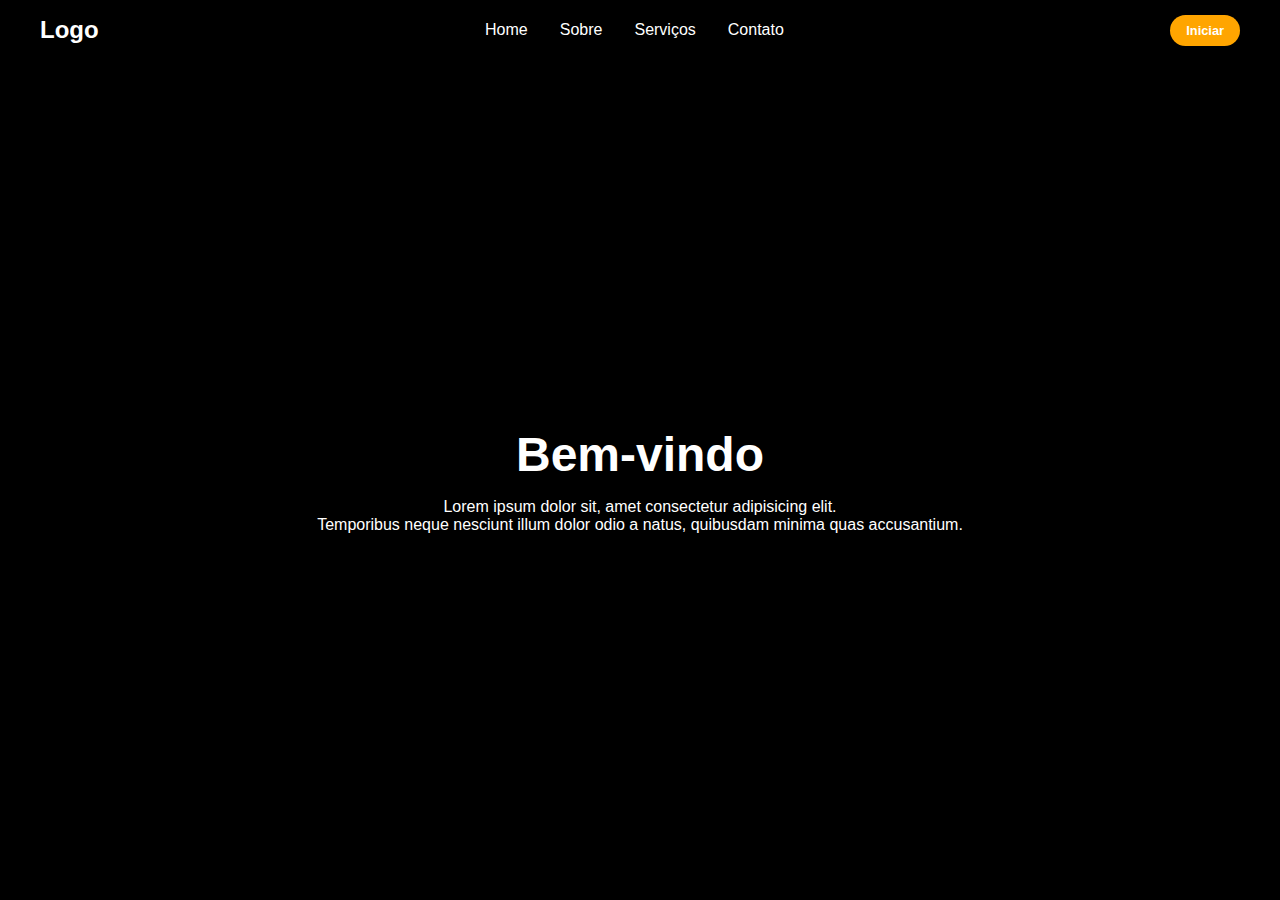
<file: NavBar02/index.html>
<!DOCTYPE html>
<html lang="pt-br">
<head>
    <meta charset="UTF-8">
    <meta name="viewport" content="width=device-width, initial-scale=1.0">
    <title>Navbar Responsiva</title>
    <link rel="stylesheet" href="https://cdnjs.cloudflare.com/ajax/libs/font-awesome/6.7.2/css/all.min.css" integrity="sha512-Evv84Mr4kqVGRNSgIGL/F/aIDqQb7xQ2vcrdIwxfjThSH8CSR7PBEakCr51Ck+w+/U6swU2Im1vVX0SVk9ABhg==" crossorigin="anonymous" referrerpolicy="no-referrer" />
    <link rel="stylesheet" href="style.css">
</head>
<body>

    <header>
        <div class="navbar">
            <div class="logo"><a href="#">Logo</a></div>
            <ul class="links">
                <li><a href="hero">Home</a></li>
                <li><a href="about">Sobre</a></li>
                <li><a href="services">Serviços</a></li>
                <li><a href="contact">Contato</a></li>
            </ul>
            <a href="#" class="action_btn">Iniciar</a>
            <div class="toggle_btn">
                <i class="fa-solid fa-bars"></i>
            </div>
        </div>

        <div class="dropdown_menu">
            <ul>
                <li><a href="hero">Home</a></li>
                <li><a href="about">Sobre</a></li>
                <li><a href="services">Serviços</a></li>
                <li><a href="contact">Contato</a></li>
                <li><a href="#" class="action_btn">Iniciar</a></li>
            </ul>
        </div>
    </header>

    <main>
        <section id="hero">
            <h1>Bem-vindo</h1>
            <p>Lorem ipsum dolor sit, amet consectetur adipisicing elit. <br>Temporibus neque nesciunt illum dolor odio a natus, quibusdam minima quas accusantium.</p>
        </section>        
    </main>
    
    <script src="main.js"></script>
</body>
</html>
</file>
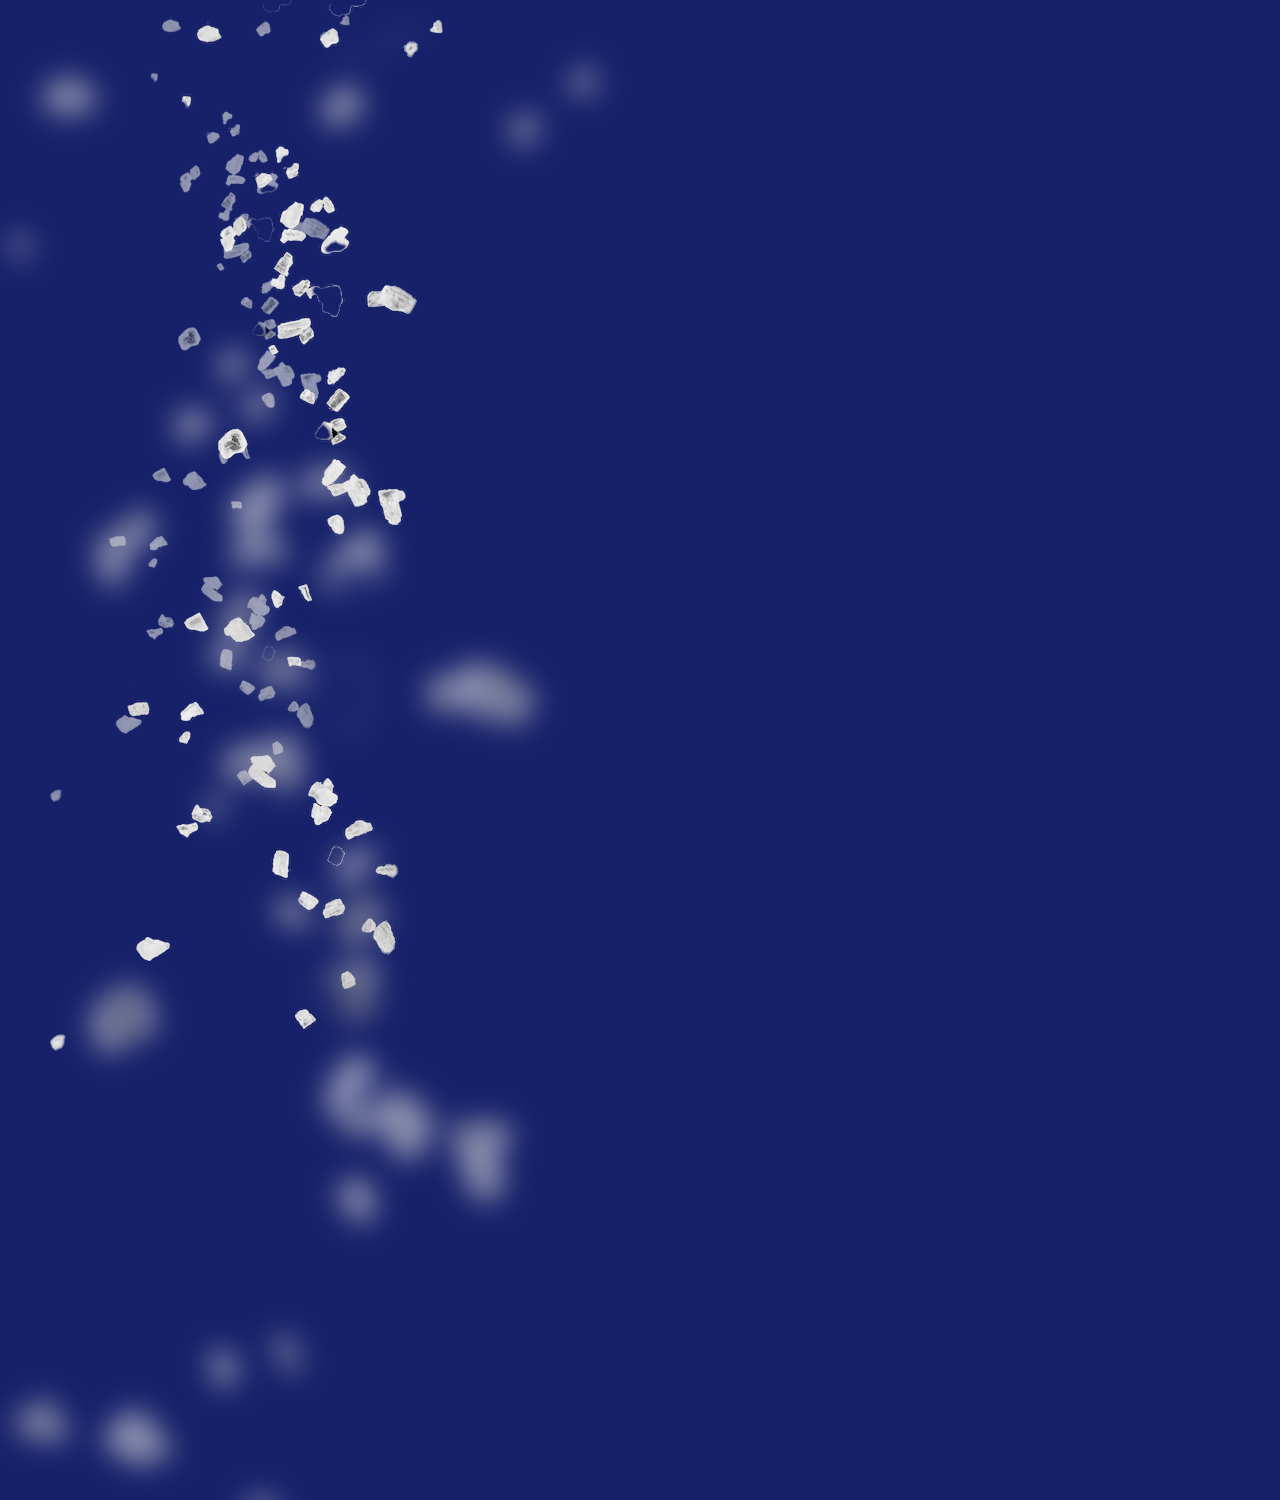
<file: ParallaxSal/index.html>
<!DOCTYPE html>
<html lang="pt-br">
<head>
    <meta charset="UTF-8">
    <meta name="viewport" content="width=device-width, initial-scale=1.0">
    <title>Parallax Sal</title>

    <link rel="stylesheet" href="style.css">
</head>
<body>
    
    <div class="content">
        <img src="sal1.png" alt="" id="sal">
        <img src="sal1.png" alt="" id="sal1">
        <img src="sal2.png" alt="" id="sal2">
    </div>


    <script type="text/javascript">
        // Parallax Sal
        let sal = document.getElementById("sal")
        let sal1 = document.getElementById("sal1")
        let sal2 = document.getElementById("sal2")

        window.addEventListener('scroll', function(){
            var value = window.scrollY;

            sal.style.top = value * 0.7 + 'px';
            sal1.style.top = value * 0.5 + 'px';
            sal2.style.top = -value * 0.35 + 'px';
        })

        // final Parallax Sal
    </script>

</body>
</html>
</file>
<file: assets/css/style.css>
@import url('https://fonts.googleapis.com/css2?family=Poppins:ital,wght@0,100;0,200;0,300;0,400;0,500;0,600;0,700;0,800;0,900;1,100;1,200;1,300;1,400;1,500;1,600;1,700;1,800;1,900&display=swap');

* {
  margin: 0;
  padding: 0;
  box-sizing: border-box;
  font-family: "Poppins", sans-serif;
}

body {
  display: flex;
  min-height: 100vh;
  background-color: #e3e9f7;
}

main {
  padding: 20px;
}

#sidebar {
  display: flex;
  flex-direction: column;
  justify-content: space-between;
  background-color: #ffffff;
  height: 100vh;
  border-radius: 0 18px 18px 0;
  position: relative;
  transition: all .5s;
  min-width: 80px;
}

#sidebar_content {
  padding: 12px;
}

#user {
  display: flex;
  align-items: center;
  flex-direction: column;
  gap: 8px;
  margin-bottom: 24px;
}

#user_avatar {
  width: 50px;
  height: 50px;
  object-fit: cover;
  border-radius: 50%;
  background-color: #4f46e5;
}

#user_infos {
  display: flex;
  flex-direction: column;
  text-align: center;
}

#user_infos span:last-child {
  color: #6b6b6b;
  font-size: 12px;
}

#side_items {
  display: flex;
  flex-direction: column;
  gap:8px;
  list-style: none;
  align-items: start;
  border-top: solid 1px #e3e9f7 ;
  padding-top: 20px;
}

.side-item {
  border-radius: 8px;
  padding: 14px;
  cursor: pointer;
}

.side-item.active {
  background-color: #4f46e5;
}

.side-item:hover:not(.active) {
  background-color: #e3e9f7;
}

.side-item a {
  text-decoration: none;
  display: flex;
  align-items: center;
  justify-content: center;
  color: #0a0a0a;
}

.side-item.active a {
  color: #e3e9f7;
}

.side-item a i {
  display: flex;
  align-items: center;
  justify-content: center;
  width: 20px;
  height: 20px;
}

#open_btn {
  position: absolute;
  right: -15px;
  top: 50px;
  background-color: #4f46e5;
  border-radius: 50%;
  width: 30px;
  height: 30px;
  display: flex;
  align-items: center;
  justify-content: center;
  border: none;
  color: #e3e9f7;
  cursor: pointer;
}

.item-description {
  width: 0;
  overflow: hidden;
  white-space: nowrap;
  text-overflow: ellipsis;
  font-size: 14px;
  transition: all .5s;  
}

.side-item a .item-description {
  height: 0;
}

#sidebar.open-sidebar {
  min-width: 15%;  
}

#sidebar.open-sidebar .item-description {
  width: 150px;
  height: auto;
}

#sidebar.open-sidebar .side-item a {
  justify-content: flex-start;
  gap: 14px;
}
</file>
<file: BordasAnimadas/style.css>
* {
    margin: 0;
    padding: 0;    
}
body {
    background: #0a0b0f;    
}
#bordasAnimadas {
    padding: 60px 0;
    /*background: #0a0b0f;*/
}

.card h2,
.card p {
    color: #ffffff;
    font-family: 'Trebuchet MS', Arial, sans-serif;
}
.card {
    margin: 0 auto;
    padding: 2em;
    width: 300px;
    background: #1c1f2b;
    text-align: center;
    border-radius: 10px;
    position: relative;
    margin-bottom: 60px;
}

@property --angle {
    syntax: "<angle>";
    initial-value: 0deg;
    inherits: false;
}

.borda1::after, .borda1::before {    
    content: '';
    position: absolute;
    height: 100%;
    width: 100%;
    background-image: conic-gradient(from var(--angle), #ff4545, #4ccac4, #3d40e9,#d12eae, #ff4545);
    top: 50%;
    left: 50%;
    translate: -50% -50%;
    z-index: -1;
    padding: 3px;
    border-radius: 10px;
    animation: 3s spin linear infinite;
}
.borda1::before {
    filter: blur(1.5rem);
    opacity: 0.5;
}

.borda2::after, .borda2::before {    
    content: '';
    position: absolute;
    height: 100%;
    width: 100%;
    background-image: conic-gradient(from var(--angle), transparent 60%, #3d40e9, transparent);
    top: 50%;
    left: 50%;
    translate: -50% -50%;
    z-index: -1;
    padding: 3px;
    border-radius: 10px;
    animation: 3s spin linear infinite;
}
.borda2::before {
    filter: blur(1.5rem);
    opacity: 0.5;
}

.borda3::after, .borda3::before {    
    content: '';
    position: absolute;
    height: 100%;
    width: 100%;
    background-image: conic-gradient(from var(--angle), transparent 80%, #efff13, transparent);
    top: 50%;
    left: 50%;
    translate: -50% -50%;
    z-index: -1;
    padding: 3px;
    border-radius: 10px;
    animation: 3s spin2 linear infinite;
}
.borda3::before {
    filter: blur(1.5rem);
    opacity: 0.5;
}
@keyframes spin {
    from {
        --angle: 0deg;
    }
    to {
        --angle: 360deg;
    }
}

@keyframes spin2 {
    from {
        --angle: 360deg;
    }
    to {
        --angle: 0deg;
    }
}
</file>
<file: DemoWow/style.css>
.wowBack {
    background:#222;
    position:relative; overflow:hidden;
  }
  .wowWrap div {
    background:#27ae60; 
    display:block;
    width:100%;
    margin:5% 0;
    text-align:center;
    padding-top:20%;
    padding-bottom:20%;
  }
  
  .wowWrap {
    width:16.66%;
    float:left;
    padding: 0 .5%;
  }
  
  .wowWrap h4{
    position:fixed;
    z-index:200;
    width:100%;
    padding:1% 0% 1% 0%;
    margin:0;
    color:white;  
    font-size:1.35vw;
    background:rgba(22,22,22,.3)
  }
  
  .wowWrap div:first-of-type{
    margin-top:25%; }
  
  /*I've assigned class wHighlight to all the animate.css classes that add elements onto the page with delay.  */
  .wHighlight {background:#28a !important}
</file>
<file: NavBar02/style.css>
* {
    margin: 0;
    padding: 0;
    box-sizing: border-box;
    font-family: 'Open Sans', sans-serif;
}

body {
    height: 100vh;
    background-color: #000;
    background-image: url(https://images.unsplash.com/photo-1485470733090-0aae1788d5af?ixlib=rb-4.0.3&ixid=MnwxMjA3fDB8MHxwaG90by1wYWdlfHx8fGVufDB8fHx8&auto=format&fit=crop&w=1517&q=80);
    background-size: cover;
    background-position: center;    
}

li {
    list-style: none;
}

a {
    text-decoration: none;
    color: #fff;
    font-size: 1rem;
}

a:hover {
    color: orange;
}

/* HEADER */
header {
    position: relative;
    padding: 0 2rem;
}

.navbar {
    width: 100%;
    height: 60px;
    max-width: 1200px;
    margin: 0 auto;
    display: flex;
    align-items: center;
    justify-content: space-between;
}

.navbar .logo a {
    font-size: 1.5rem;
    font-weight: bold;
}

.navbar .links {
    display: flex;
    gap: 2rem;
}

.navbar .toggle_btn {
    color: #fff;
    font-size: 1.5rem;
    cursor: pointer;
    display: none;
}

.action_btn {
    background-color: orange;
    color: #fff;
    padding: 0.5rem 1rem;
    border: none;
    outline: none;
    border-radius: 20px;
    font-size: 0.8rem;
    font-weight: bold;
    cursor: pointer;
    transition: scale 0.2s ease;
}

.action_btn:hover {
    scale: 1.05;
    color: #fff;
    transition: scale 0.2s ease;
}

.action_btn:active {
    scale: 0.95;
}

/* DROPDOWN MENU */
.dropdown_menu {
    display: none;
    position: absolute;
    right: 2rem;
    top: 60px;
    height: 0;
    width: 300px;
    background: rgba(255,255,255,0.1);
    backdrop-filter: blur(15px);
    border-radius: 10px;
    overflow: hidden;
    transition: height 0.2s cubic-bezier(0.175, 0.885, 0.32, 1.275);
}

.dropdown_menu.open {
    height: 240px;
}

.dropdown_menu li {
    padding: 0.7rem;
    display: flex;
    align-items: center;
    justify-content: center;
}

.dropdown_menu .action_btn {
    width: 100%;
    text-align: center;
}

/* HERO */
section#hero {
    height: calc(100vh - 60px);
    display: flex;
    flex-direction: column;
    align-items: center;
    justify-content: center;
    text-align: center;
    color: #fff;
}
#hero h1 {
    font-size: 3rem;
    margin-bottom: 1rem;
}

/* DESIGN RESPONSIVO */
@media (max-width:992px) {
    .navbar .links,
    .navbar .action_btn {
        display: none;
    }

    .navbar .toggle_btn {
        display: block;
    }

    .dropdown_menu {
        display: block;
    }
}

@media (max-width:576px) {
    .dropdown_menu {
        left: 2rem;
        width: unset;
    }
}
</file>
<file: ParallaxSal/style.css>
* {
    margin: 0;
    padding: 0;    
}

.content {
    background-color: #16216A;
    min-height: 1500px;
    width: 100%;
}
.content {
    position: relative;
    width: 100%;
    height: 100%;
    overflow: hidden;
}
.content img {
    position: absolute;
}
.content img#sal {
    top: 0;
    left: 50px;
    width: 300px;
    z-index: 1;
    opacity: 0.6;
}
.content img#sal1 {    
    top: 0;
    left: 50px;
    z-index: 2;
}
.content img#sal2 {
    top: 0;
    left: -320px;
    z-index: 3;
    opacity: 0.6;
}
</file>
